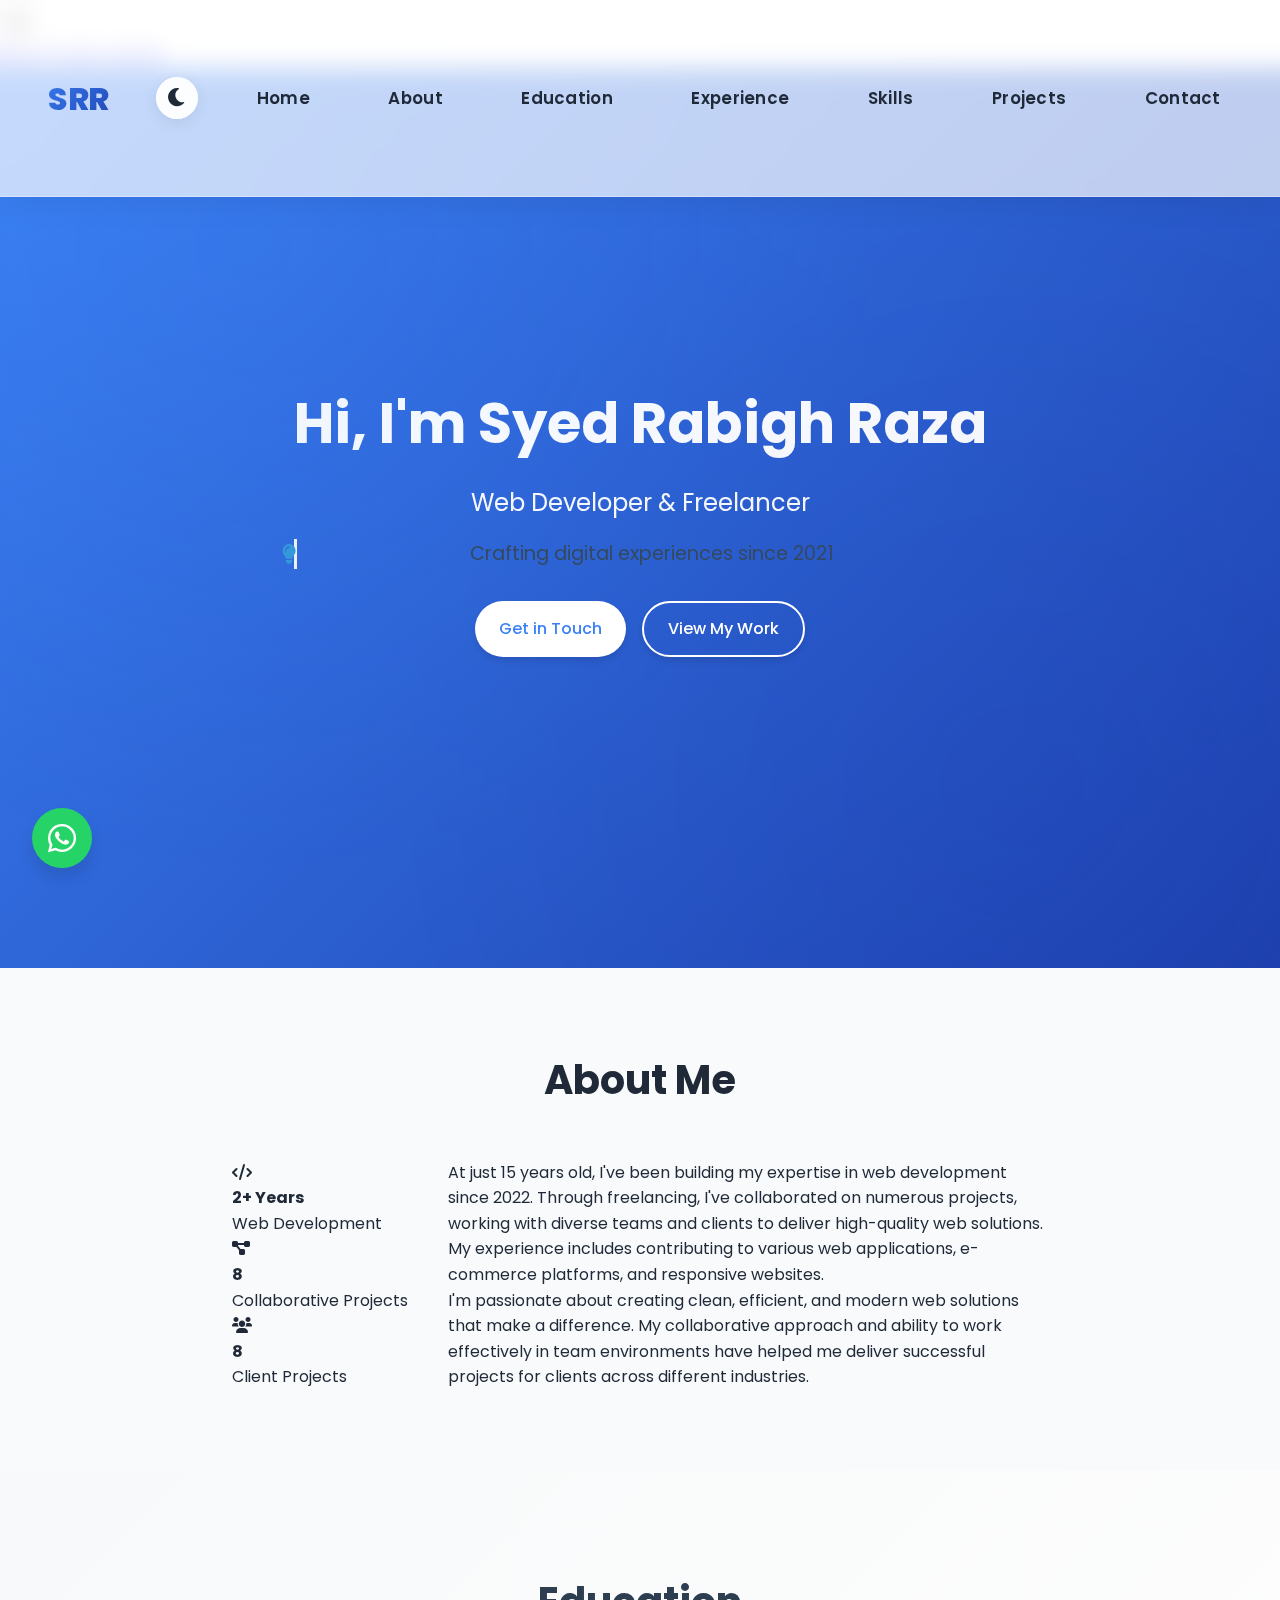
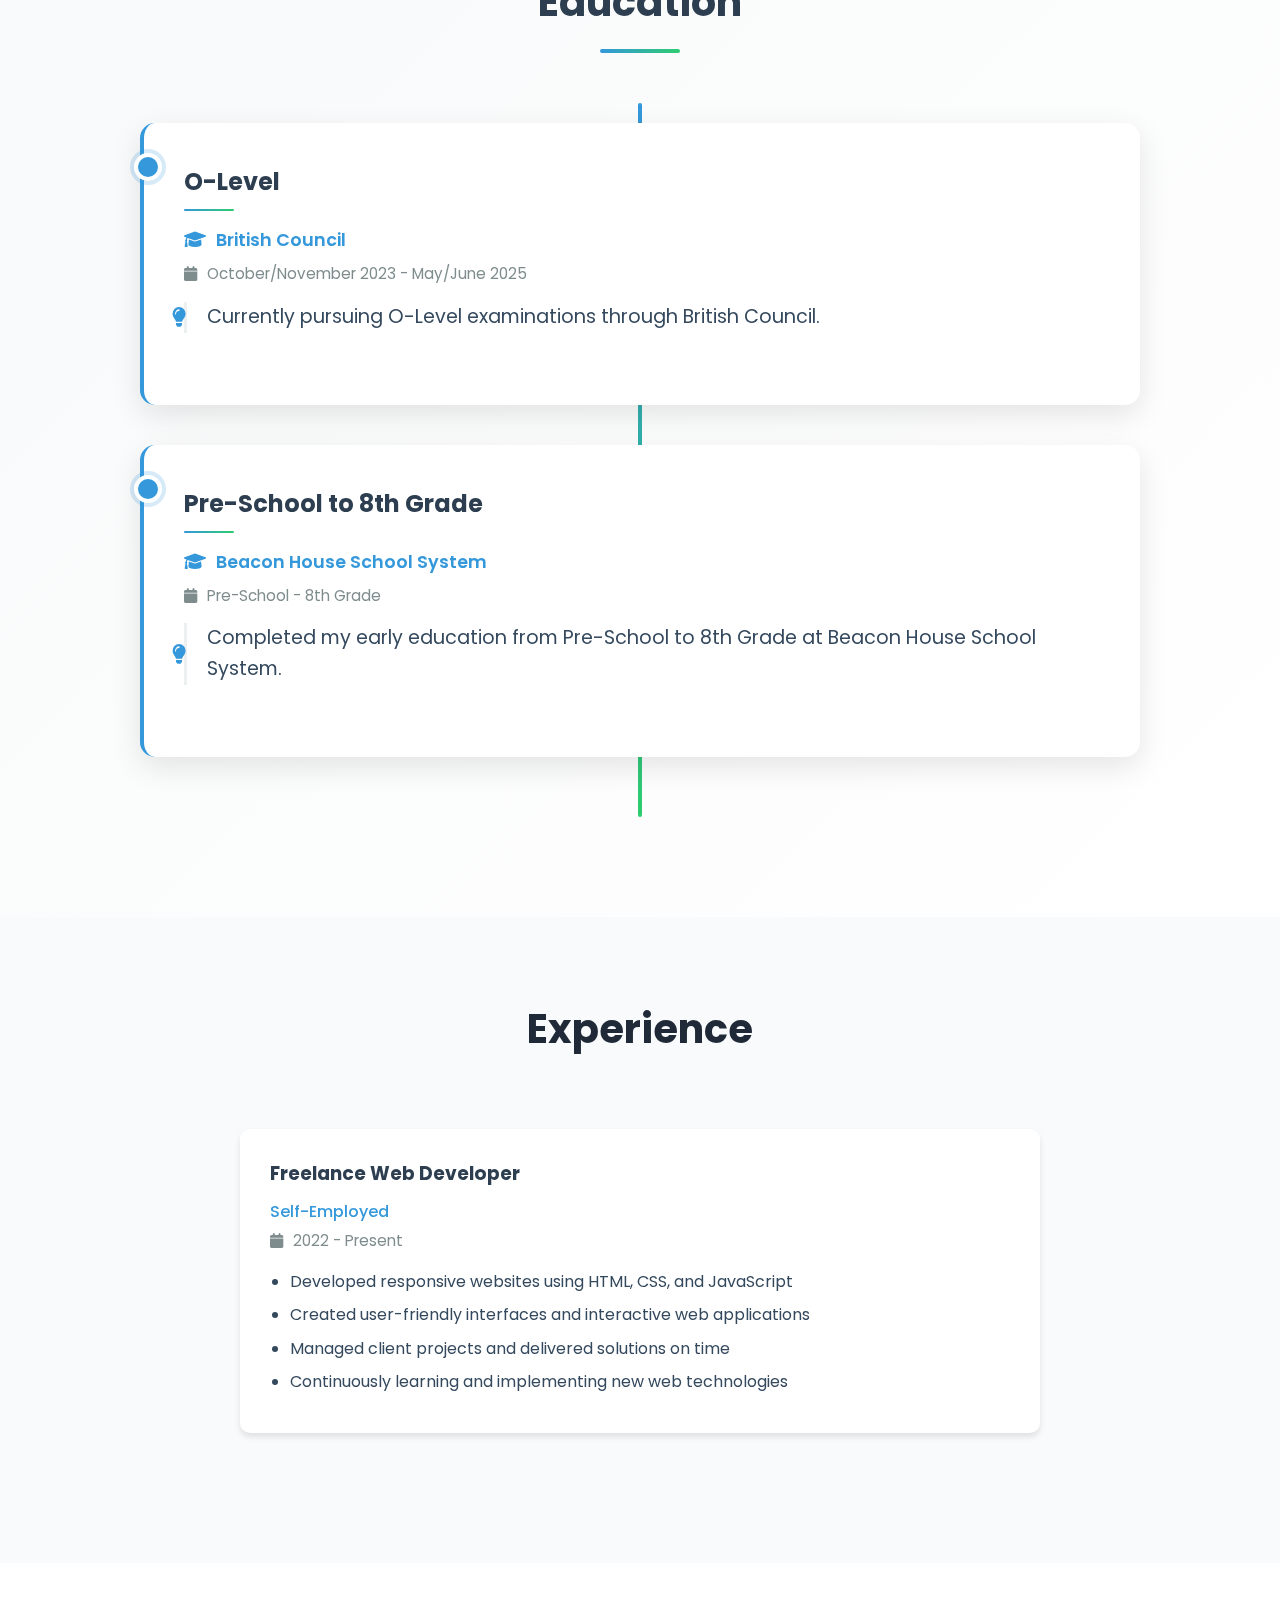
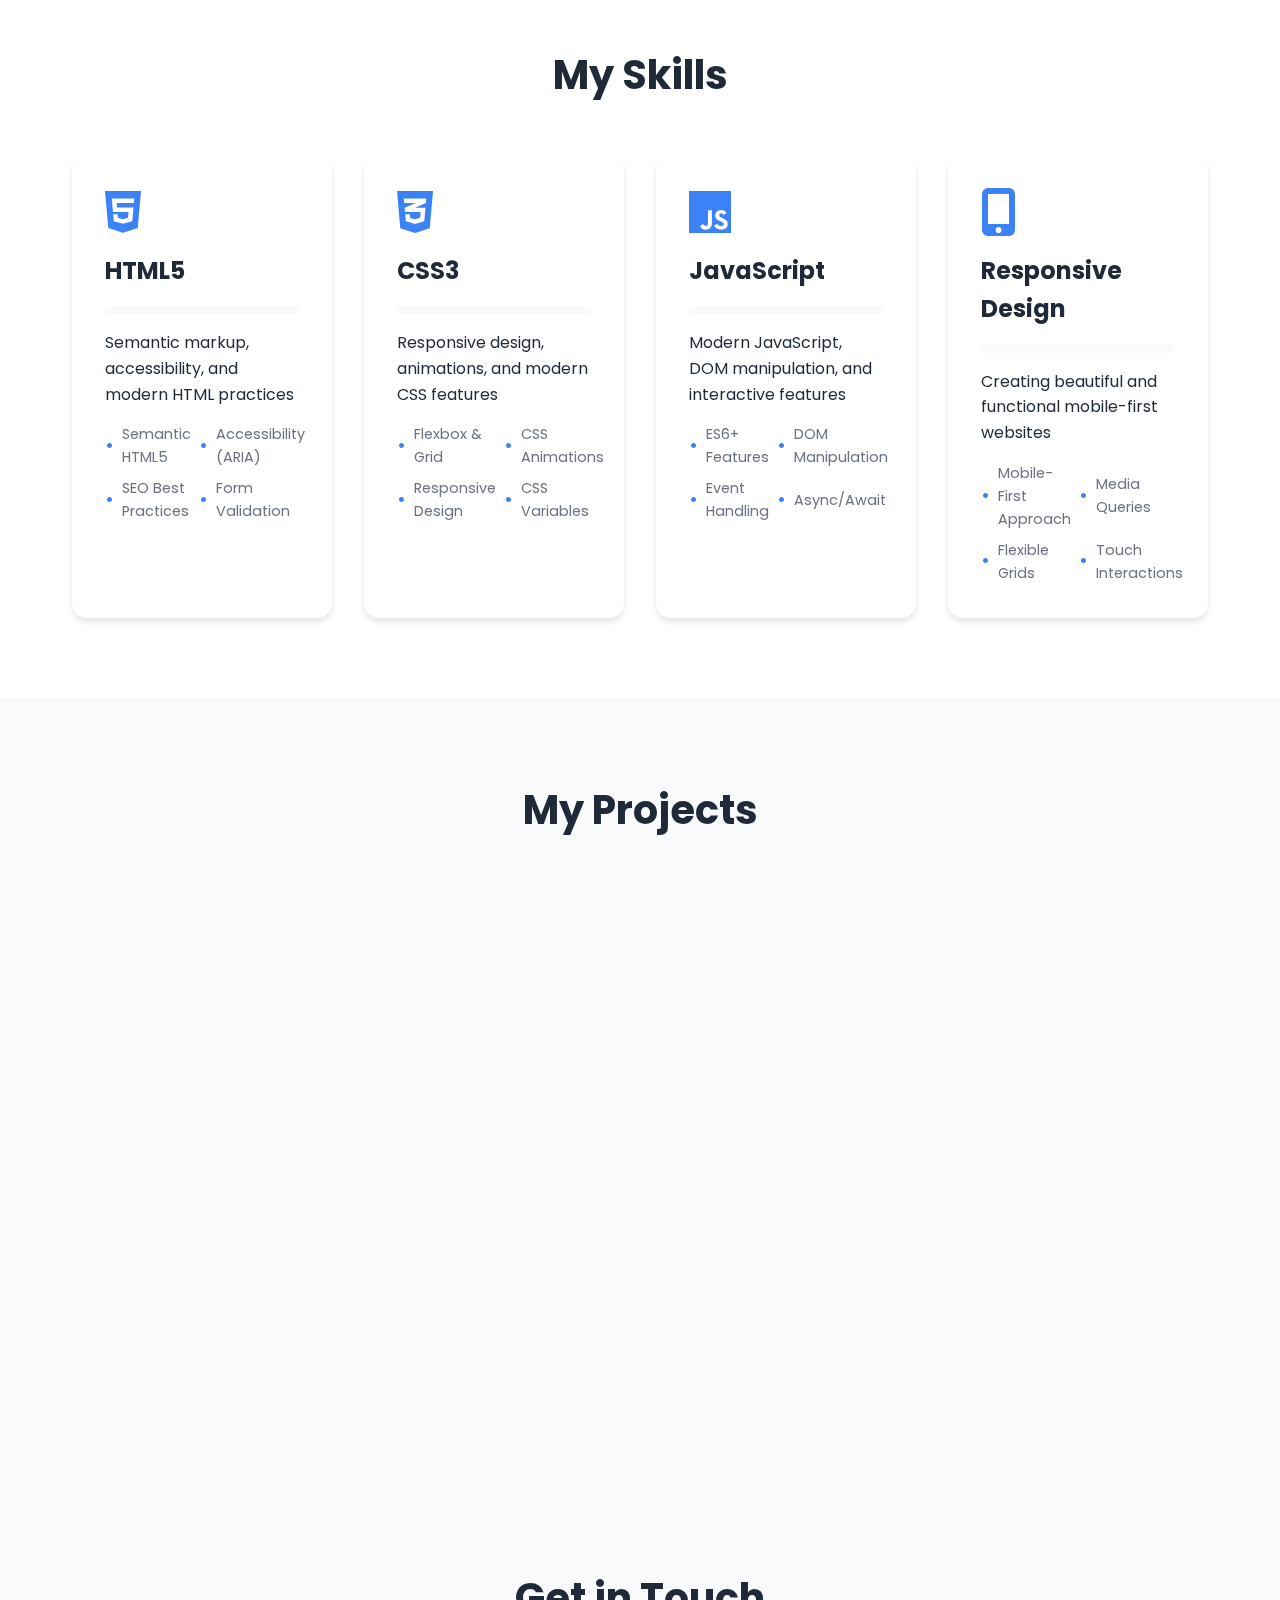
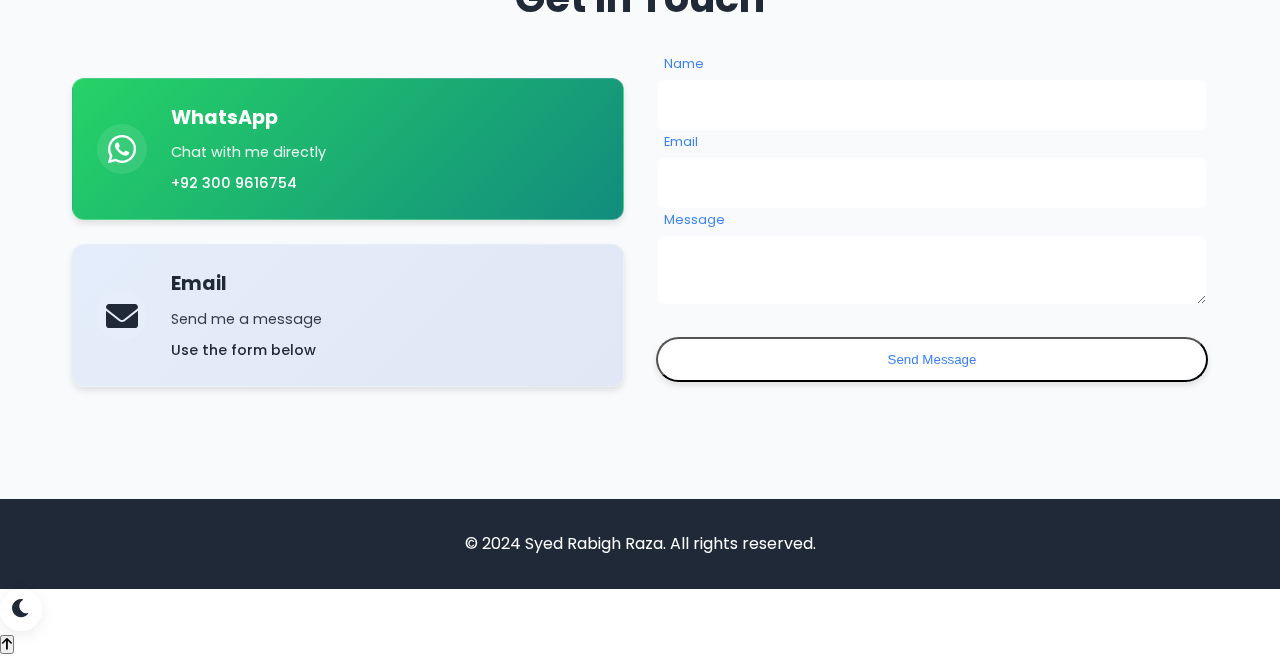
<file: index.html>
<!DOCTYPE html>
<html lang="en">
<head>
    <meta charset="UTF-8">
    <meta name="viewport" content="width=device-width, initial-scale=1.0">
    <meta name="description" content="Syed Rabigh Raza's Portfolio - Web Developer & Freelancer since 2021">
    <meta name="keywords" content="web developer, freelancer, portfolio, HTML, CSS, JavaScript">
    <meta name="author" content="Syed Rabigh Raza">
    <meta name="theme-color" content="#3b82f6">
    <meta property="og:title" content="Syed Rabigh Raza | Web Developer & Freelancer">
    <meta property="og:description" content="Portfolio website showcasing web development and freelancing work since 2021">
    <meta property="og:type" content="website">
    <meta property="og:url" content="https://syedrabighraza.com">
    <meta name="twitter:card" content="summary_large_image">
    <title>Syed Rabigh Raza | Web Developer & Freelancer</title>
    <link rel="stylesheet" href="style.css">
    <link rel="stylesheet" href="https://cdnjs.cloudflare.com/ajax/libs/font-awesome/6.0.0/css/all.min.css">
    <link href="https://fonts.googleapis.com/css2?family=Poppins:wght@300;400;500;600;700&display=swap" rel="stylesheet">
    <link rel="icon" type="image/png" href="favicon.png">
</head>
<body>
    <!-- Theme Toggle Button -->
    <button class="theme-toggle" aria-label="Toggle dark mode">
        <i class="fas fa-moon"></i>
    </button>

    <!-- Skip to Main Content Link -->
    <a href="#main-content" class="skip-link">Skip to main content</a>

    <!-- Navigation Bar -->
    <nav class="navbar" role="navigation" aria-label="Main navigation">
        <div class="nav-container">
            <a href="#home" class="logo" aria-label="Home">SRR</a>
            <div class="nav-controls">
                <button class="theme-toggle-mobile" aria-label="Toggle dark mode">
                    <i class="fas fa-moon"></i>
                </button>
                <button class="hamburger" aria-label="Toggle menu" aria-expanded="false">
                    <span></span>
                    <span></span>
                    <span></span>
                </button>
            </div>
            <ul class="nav-links" role="menubar">
                <li role="none"><a href="#home" role="menuitem">Home</a></li>
                <li role="none"><a href="#about" role="menuitem">About</a></li>
                <li role="none"><a href="#education" role="menuitem">Education</a></li>
                <li role="none"><a href="#experience" role="menuitem">Experience</a></li>
                <li role="none"><a href="#skills" role="menuitem">Skills</a></li>
                <li role="none"><a href="#projects" role="menuitem">Projects</a></li>
                <li role="none"><a href="#contact" role="menuitem">Contact</a></li>
            </ul>
        </div>
    </nav>

    <!-- Main Content -->
    <main id="main-content">
        <!-- Hero Section -->
        <section id="home" class="hero" aria-label="Introduction">
            <div class="hero-content">
                <h1>Hi, I'm <span class="highlight">Syed Rabigh Raza</span></h1>
                <p class="subtitle">Web Developer & Freelancer</p>
                <p class="description">Crafting digital experiences since 2021</p>
                <div class="cta-buttons">
                    <a href="#contact" class="btn primary" aria-label="Get in touch">Get in Touch</a>
                    <a href="#projects" class="btn secondary" aria-label="View my work">View My Work</a>
                </div>
            </div>
        </section>

        <!-- About Section -->
        <section id="about" class="about" aria-label="About me">
            <div class="container">
                <h2>About Me</h2>
                <div class="about-content">
                    <div class="about-images">
                        <div class="skills-summary-card">
                            <div class="summary-item">
                                <i class="fas fa-code"></i>
                                <h4>2+ Years</h4>
                                <p>Web Development</p>
                            </div>
                            <div class="summary-item">
                                <i class="fas fa-project-diagram"></i>
                                <h4>8</h4>
                                <p>Collaborative Projects</p>
                            </div>
                            <div class="summary-item">
                                <i class="fas fa-users"></i>
                                <h4>8</h4>
                                <p>Client Projects</p>
                            </div>
                        </div>
                    </div>
                    <div class="about-text">
                        <p>At just 15 years old, I've been building my expertise in web development since 2022. Through freelancing, I've collaborated on numerous projects, working with diverse teams and clients to deliver high-quality web solutions. My experience includes contributing to various web applications, e-commerce platforms, and responsive websites.</p>
                        <p>I'm passionate about creating clean, efficient, and modern web solutions that make a difference. My collaborative approach and ability to work effectively in team environments have helped me deliver successful projects for clients across different industries.</p>
                    </div>
                </div>
            </div>
        </section>

        <!-- Education Section -->
        <section id="education" class="education" aria-label="My education">
            <div class="container">
                <h2>Education</h2>
                <div class="education-timeline">
                    <div class="education-item">
                        <h3>O-Level</h3>
                        <p class="institution">British Council</p>
                        <p class="duration">October/November 2023 - May/June 2025</p>
                        <p class="description">Currently pursuing O-Level examinations through British Council.</p>
                    </div>
                    <div class="education-item">
                        <h3>Pre-School to 8th Grade</h3>
                        <p class="institution">Beacon House School System</p>
                        <p class="duration">Pre-School - 8th Grade</p>
                        <p class="description">Completed my early education from Pre-School to 8th Grade at Beacon House School System.</p>
                    </div>
                </div>
            </div>
        </section>

        <!-- Experience Section -->
        <section id="experience" class="experience" aria-label="My experience">
            <div class="container">
                <h2>Experience</h2>
                <div class="experience-timeline">
                    <div class="experience-item">
                        <h3>Freelance Web Developer</h3>
                        <p class="company">Self-Employed</p>
                        <p class="duration">2022 - Present</p>
                        <ul class="responsibilities">
                            <li>Developed responsive websites using HTML, CSS, and JavaScript</li>
                            <li>Created user-friendly interfaces and interactive web applications</li>
                            <li>Managed client projects and delivered solutions on time</li>
                            <li>Continuously learning and implementing new web technologies</li>
                        </ul>
                    </div>
                </div>
            </div>
        </section>

        <!-- Skills Section -->
        <section id="skills" class="skills" aria-label="My skills">
            <div class="container">
                <h2>My Skills</h2>
                <div class="skills-grid">
                    <div class="skill-card" data-delay="0">
                        <i class="fab fa-html5" aria-hidden="true"></i>
                        <h3>HTML5</h3>
                        <div class="skill-bar-container">
                            <div class="skill-bar" data-level="90"></div>
                        </div>
                        <p>Semantic markup, accessibility, and modern HTML practices</p>
                        <ul class="skill-details">
                            <li>Semantic HTML5</li>
                            <li>Accessibility (ARIA)</li>
                            <li>SEO Best Practices</li>
                            <li>Form Validation</li>
                        </ul>
                    </div>
                    <div class="skill-card" data-delay="100">
                        <i class="fab fa-css3-alt" aria-hidden="true"></i>
                        <h3>CSS3</h3>
                        <div class="skill-bar-container">
                            <div class="skill-bar" data-level="85"></div>
                        </div>
                        <p>Responsive design, animations, and modern CSS features</p>
                        <ul class="skill-details">
                            <li>Flexbox & Grid</li>
                            <li>CSS Animations</li>
                            <li>Responsive Design</li>
                            <li>CSS Variables</li>
                        </ul>
                    </div>
                    <div class="skill-card" data-delay="200">
                        <i class="fab fa-js" aria-hidden="true"></i>
                        <h3>JavaScript</h3>
                        <div class="skill-bar-container">
                            <div class="skill-bar" data-level="80"></div>
                        </div>
                        <p>Modern JavaScript, DOM manipulation, and interactive features</p>
                        <ul class="skill-details">
                            <li>ES6+ Features</li>
                            <li>DOM Manipulation</li>
                            <li>Event Handling</li>
                            <li>Async/Await</li>
                        </ul>
                    </div>
                    <div class="skill-card" data-delay="300">
                        <i class="fas fa-mobile-alt" aria-hidden="true"></i>
                        <h3>Responsive Design</h3>
                        <div class="skill-bar-container">
                            <div class="skill-bar" data-level="85"></div>
                        </div>
                        <p>Creating beautiful and functional mobile-first websites</p>
                        <ul class="skill-details">
                            <li>Mobile-First Approach</li>
                            <li>Media Queries</li>
                            <li>Flexible Grids</li>
                            <li>Touch Interactions</li>
                        </ul>
                    </div>
                </div>
            </div>
        </section>

        <!-- Projects Section -->
        <section id="projects" class="projects" aria-label="My projects">
            <div class="container">
                <h2>My Projects</h2>
                <div class="projects-grid">
                    <!-- Portfolio Website Project -->
                    <article class="project-card" tabindex="0">
                        <div class="project-image">
                            <img src="portfolio-preview.jpg" alt="Portfolio Website Preview" loading="lazy">
                            <div class="project-overlay">
                                <div class="project-links">
                                    <a href="https://syedrabighraza.com" target="_blank" rel="noopener noreferrer" class="project-link" aria-label="View live demo">
                                        <i class="fas fa-external-link-alt"></i>
                                    </a>
                                    <a href="https://github.com/yourusername/portfolio" target="_blank" rel="noopener noreferrer" class="project-link" aria-label="View source code">
                                        <i class="fab fa-github"></i>
                                    </a>
                                </div>
                            </div>
                        </div>
                        <div class="project-content">
                            <h3>Personal Portfolio Website</h3>
                            <p class="project-description">A modern, responsive portfolio website showcasing my skills and projects. Features dark mode, smooth animations, and a clean design.</p>
                            <div class="project-tech">
                                <span class="tech-tag">HTML5</span>
                                <span class="tech-tag">CSS3</span>
                                <span class="tech-tag">JavaScript</span>
                                <span class="tech-tag">Responsive Design</span>
                            </div>
                        </div>
                    </article>

                    <!-- E-commerce Project -->
                    <article class="project-card" tabindex="0">
                        <div class="project-image">
                            <img src="ecommerce-preview.jpg" alt="E-commerce Website Preview" loading="lazy">
                            <div class="project-overlay">
                                <div class="project-links">
                                    <a href="#" class="project-link" aria-label="View live demo">
                                        <i class="fas fa-external-link-alt"></i>
                                    </a>
                                    <a href="#" class="project-link" aria-label="View source code">
                                        <i class="fab fa-github"></i>
                                    </a>
                                </div>
                            </div>
                        </div>
                        <div class="project-content">
                            <h3>E-commerce Website</h3>
                            <p class="project-description">A responsive e-commerce platform with product catalog, shopping cart, and user authentication. Built with modern web technologies.</p>
                            <div class="project-tech">
                                <span class="tech-tag">HTML5</span>
                                <span class="tech-tag">CSS3</span>
                                <span class="tech-tag">JavaScript</span>
                                <span class="tech-tag">API Integration</span>
                            </div>
                        </div>
                    </article>

                    <!-- Task Manager Project -->
                    <article class="project-card" tabindex="0">
                        <div class="project-image">
                            <img src="taskmanager-preview.jpg" alt="Task Manager App Preview" loading="lazy">
                            <div class="project-overlay">
                                <div class="project-links">
                                    <a href="#" class="project-link" aria-label="View live demo">
                                        <i class="fas fa-external-link-alt"></i>
                                    </a>
                                    <a href="#" class="project-link" aria-label="View source code">
                                        <i class="fab fa-github"></i>
                                    </a>
                                </div>
                            </div>
                        </div>
                        <div class="project-content">
                            <h3>Task Manager App</h3>
                            <p class="project-description">A dynamic task management application with drag-and-drop functionality, task categories, and local storage integration.</p>
                            <div class="project-tech">
                                <span class="tech-tag">HTML5</span>
                                <span class="tech-tag">CSS3</span>
                                <span class="tech-tag">JavaScript</span>
                                <span class="tech-tag">Local Storage</span>
                            </div>
                        </div>
                    </article>
                </div>
            </div>
        </section>

        <!-- Floating WhatsApp Button -->
        <a href="https://wa.me/923009616754" 
           class="floating-whatsapp" 
           target="_blank" 
           rel="noopener noreferrer" 
           aria-label="Contact on WhatsApp">
            <i class="fab fa-whatsapp"></i>
            <span class="whatsapp-tooltip">Chat with me on WhatsApp</span>
        </a>

        <!-- Contact Section -->
        <section id="contact" class="contact" aria-label="Contact me">
            <div class="container">
                <h2>Get in Touch</h2>
                <div class="contact-content">
                    <div class="contact-info">
                        <div class="contact-methods">
                            <a href="https://wa.me/923009616754" 
                               class="contact-method whatsapp" 
                               target="_blank" 
                               rel="noopener noreferrer" 
                               aria-label="Contact on WhatsApp">
                                <i class="fab fa-whatsapp"></i>
                                <div class="method-details">
                                    <h3>WhatsApp</h3>
                                    <p>Chat with me directly</p>
                                    <span class="phone-number">+92 300 9616754</span>
                                </div>
                            </a>
                            <div class="contact-method email">
                                <i class="fas fa-envelope"></i>
                                <div class="method-details">
                                    <h3>Email</h3>
                                    <p>Send me a message</p>
                                    <span class="email-text">Use the form below</span>
                                </div>
                            </div>
                        </div>
                    </div>
                    <form id="contact-form" class="contact-form" aria-label="Contact form">
                        <div class="form-group">
                            <input type="text" id="name" name="name" required aria-required="true">
                            <label for="name">Name</label>
                        </div>
                        <div class="form-group">
                            <input type="email" id="email" name="email" required aria-required="true">
                            <label for="email">Email</label>
                        </div>
                        <div class="form-group">
                            <textarea id="message" name="message" required aria-required="true"></textarea>
                            <label for="message">Message</label>
                        </div>
                        <button type="submit" class="btn primary">Send Message</button>
                    </form>
                </div>
            </div>
        </section>
    </main>

    <!-- Footer -->
    <footer role="contentinfo">
        <div class="container">
            <p>&copy; 2024 Syed Rabigh Raza. All rights reserved.</p>
        </div>
    </footer>

    <script src="script.js"></script>
</body>
</html>
</file>
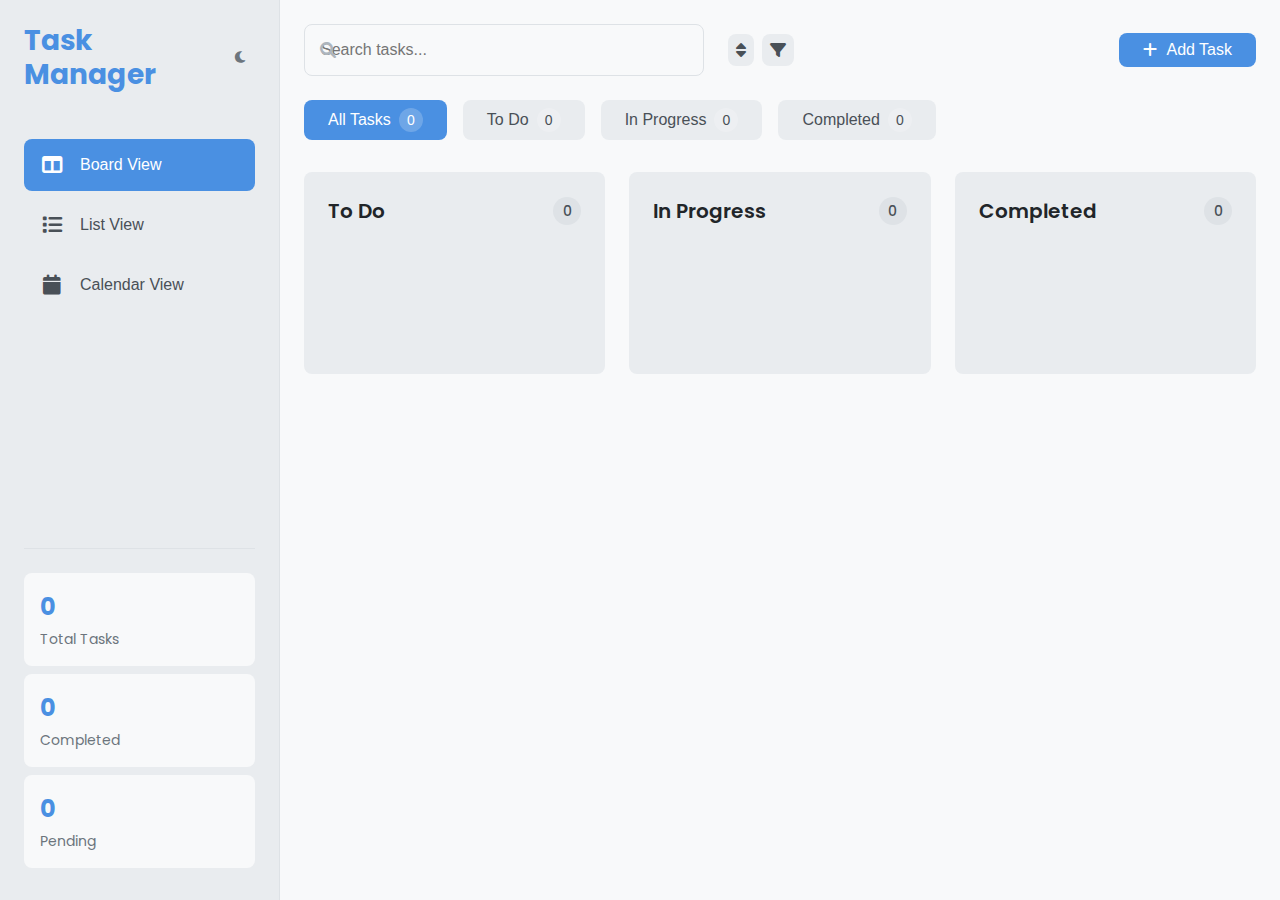
<file: task-manager/index.html>
<!DOCTYPE html>
<html lang="en">
<head>
    <meta charset="UTF-8">
    <meta name="viewport" content="width=device-width, initial-scale=1.0">
    <meta name="description" content="Task Manager App - A modern task management application with drag-and-drop functionality">
    <title>Task Manager App</title>
    <link rel="stylesheet" href="style.css">
    <link rel="stylesheet" href="https://cdnjs.cloudflare.com/ajax/libs/font-awesome/6.0.0/css/all.min.css">
    <link href="https://fonts.googleapis.com/css2?family=Poppins:wght@300;400;500;600;700&display=swap" rel="stylesheet">
</head>
<body>
    <div class="app-container">
        <!-- Sidebar -->
        <aside class="sidebar">
            <div class="sidebar-header">
                <h1>Task Manager</h1>
                <button id="themeToggle" class="theme-toggle" aria-label="Toggle theme">
                    <i class="fas fa-moon"></i>
                </button>
            </div>
            <nav class="sidebar-nav">
                <button class="nav-item active" data-view="board">
                    <i class="fas fa-columns"></i>
                    <span>Board View</span>
                </button>
                <button class="nav-item" data-view="list">
                    <i class="fas fa-list"></i>
                    <span>List View</span>
                </button>
                <button class="nav-item" data-view="calendar">
                    <i class="fas fa-calendar"></i>
                    <span>Calendar View</span>
                </button>
            </nav>
            <div class="sidebar-stats">
                <div class="stat-item">
                    <span class="stat-value" id="totalTasks">0</span>
                    <span class="stat-label">Total Tasks</span>
                </div>
                <div class="stat-item">
                    <span class="stat-value" id="completedTasks">0</span>
                    <span class="stat-label">Completed</span>
                </div>
                <div class="stat-item">
                    <span class="stat-value" id="pendingTasks">0</span>
                    <span class="stat-label">Pending</span>
                </div>
            </div>
        </aside>

        <!-- Main Content -->
        <main class="main-content">
            <header class="app-header">
                <div class="header-left">
                    <div class="search-box">
                        <input type="text" id="searchTasks" placeholder="Search tasks...">
                        <i class="fas fa-search"></i>
                    </div>
                    <div class="view-options">
                        <button id="sortBtn" class="btn icon-btn" title="Sort tasks">
                            <i class="fas fa-sort"></i>
                        </button>
                        <button id="filterBtn" class="btn icon-btn" title="Filter tasks">
                            <i class="fas fa-filter"></i>
                        </button>
                    </div>
                </div>
                <button id="addTaskBtn" class="btn primary">
                    <i class="fas fa-plus"></i>
                    Add Task
                </button>
            </header>

            <div class="categories">
                <button class="category active" data-filter="all">
                    All Tasks
                    <span class="task-count" id="allTasksCount">0</span>
                </button>
                <button class="category" data-filter="todo">
                    To Do
                    <span class="task-count" id="todoTasksCount">0</span>
                </button>
                <button class="category" data-filter="in-progress">
                    In Progress
                    <span class="task-count" id="in-progressTasksCount">0</span>
                </button>
                <button class="category" data-filter="completed">
                    Completed
                    <span class="task-count" id="completedTasksCount">0</span>
                </button>
            </div>

            <!-- Board View -->
            <div id="boardView" class="task-board">
                <div class="task-column">
                    <div class="column-header">
                        <h3>To Do</h3>
                        <span class="column-count" id="todoColumnCount">0</span>
                    </div>
                    <div class="task-list" data-status="todo"></div>
                </div>
                <div class="task-column">
                    <div class="column-header">
                        <h3>In Progress</h3>
                        <span class="column-count" id="in-progressColumnCount">0</span>
                    </div>
                    <div class="task-list" data-status="in-progress"></div>
                </div>
                <div class="task-column">
                    <div class="column-header">
                        <h3>Completed</h3>
                        <span class="column-count" id="completedColumnCount">0</span>
                    </div>
                    <div class="task-list" data-status="completed"></div>
                </div>
            </div>

            <!-- List View -->
            <div id="listView" class="task-list-view hidden">
                <div class="list-header">
                    <div>Task</div>
                    <div>Priority</div>
                    <div>Status</div>
                    <div>Due Date</div>
                    <div>Actions</div>
                </div>
                <div id="listViewBody" class="list-body"></div>
            </div>

            <!-- Calendar View -->
            <div id="calendarView" class="calendar-view hidden">
                <div class="calendar-header">
                    <button id="prevMonth" class="btn icon-btn">
                        <i class="fas fa-chevron-left"></i>
                    </button>
                    <h2 id="currentMonth">January 2024</h2>
                    <button id="nextMonth" class="btn icon-btn">
                        <i class="fas fa-chevron-right"></i>
                    </button>
                </div>
                <div id="calendarGrid" class="calendar-grid"></div>
            </div>
        </main>
    </div>

    <!-- Modals -->
    <div id="addTaskModal" class="modal">
        <div class="modal-content">
            <div class="modal-header">
                <h2>Add New Task</h2>
                <button class="close-btn">&times;</button>
            </div>
            <form id="addTaskForm">
                <div class="form-group">
                    <label for="title">Task Title</label>
                    <input type="text" id="title" name="title" required>
                </div>
                <div class="form-group">
                    <label for="description">Description</label>
                    <textarea id="description" name="description" rows="3"></textarea>
                </div>
                <div class="form-row">
                    <div class="form-group">
                        <label for="priority">Priority</label>
                        <select id="priority" name="priority">
                            <option value="low">Low</option>
                            <option value="medium" selected>Medium</option>
                            <option value="high">High</option>
                        </select>
                    </div>
                    <div class="form-group">
                        <label for="dueDate">Due Date</label>
                        <input type="datetime-local" id="dueDate" name="dueDate">
                    </div>
                </div>
                <div class="form-group">
                    <label for="tags">Tags</label>
                    <div class="tags-input">
                        <input type="text" id="tags" placeholder="Add tags (press Enter)">
                        <div class="tags-container"></div>
                    </div>
                </div>
                <div class="form-actions">
                    <button type="submit" class="btn primary">Add Task</button>
                </div>
            </form>
        </div>
    </div>

    <div id="taskDetailsModal" class="modal">
        <div class="modal-content">
            <!-- Content will be dynamically inserted -->
        </div>
    </div>

    <div id="sortModal" class="modal">
        <div class="modal-content">
            <div class="modal-header">
                <h2>Sort Tasks</h2>
                <button class="close-btn">&times;</button>
            </div>
            <div class="sort-options">
                <button class="sort-option" data-sort="dueDate">Due Date</button>
                <button class="sort-option" data-sort="priority">Priority</button>
                <button class="sort-option" data-sort="title">Title</button>
                <button class="sort-option" data-sort="createdAt">Created Date</button>
            </div>
        </div>
    </div>

    <div id="filterModal" class="modal">
        <div class="modal-content">
            <div class="modal-header">
                <h2>Filter Tasks</h2>
                <button class="close-btn">&times;</button>
            </div>
            <div class="filter-options">
                <div class="form-group">
                    <label>Priority</label>
                    <div class="checkbox-group">
                        <label class="checkbox">
                            <input type="checkbox" value="high" checked> High
                        </label>
                        <label class="checkbox">
                            <input type="checkbox" value="medium" checked> Medium
                        </label>
                        <label class="checkbox">
                            <input type="checkbox" value="low" checked> Low
                        </label>
                    </div>
                </div>
                <div class="form-group">
                    <label>Date Range</label>
                    <div class="form-row">
                        <input type="date" id="filterStartDate">
                        <input type="date" id="filterEndDate">
                    </div>
                </div>
                <div class="form-actions">
                    <button id="applyFilters" class="btn primary">Apply Filters</button>
                    <button id="resetFilters" class="btn secondary">Reset</button>
                </div>
            </div>
        </div>
    </div>

    <!-- Toast Container -->
    <div id="toastContainer" class="toast-container"></div>

    <script src="script.js"></script>
</body>
</html>
</file>
<file: task-manager/style.css>
/* Variables */
:root {
    /* Colors */
    --primary-color: #4a90e2;
    --primary-hover: #357abd;
    --secondary-color: #6c757d;
    --success-color: #28a745;
    --danger-color: #dc3545;
    --warning-color: #ffc107;
    --info-color: #17a2b8;
    --light-color: #f8f9fa;
    --dark-color: #343a40;
    --gray-100: #f8f9fa;
    --gray-200: #e9ecef;
    --gray-300: #dee2e6;
    --gray-400: #ced4da;
    --gray-500: #adb5bd;
    --gray-600: #6c757d;
    --gray-700: #495057;
    --gray-800: #343a40;
    --gray-900: #212529;

    /* Typography */
    --font-family: 'Poppins', -apple-system, BlinkMacSystemFont, 'Segoe UI', Roboto, Oxygen, Ubuntu, Cantarell, sans-serif;
    --font-size-base: 1rem;
    --font-size-sm: 0.875rem;
    --font-size-lg: 1.25rem;
    --font-size-xl: 1.5rem;
    --font-size-2xl: 1.75rem;
    --font-weight-light: 300;
    --font-weight-normal: 400;
    --font-weight-medium: 500;
    --font-weight-semibold: 600;
    --font-weight-bold: 700;

    /* Spacing */
    --spacing-1: 0.25rem;
    --spacing-2: 0.5rem;
    --spacing-3: 1rem;
    --spacing-4: 1.5rem;
    --spacing-5: 2rem;
    --spacing-6: 3rem;

    /* Border Radius */
    --border-radius-sm: 0.25rem;
    --border-radius: 0.5rem;
    --border-radius-lg: 1rem;
    --border-radius-xl: 2rem;

    /* Shadows */
    --shadow-sm: 0 1px 2px rgba(0, 0, 0, 0.05);
    --shadow: 0 1px 3px rgba(0, 0, 0, 0.1), 0 1px 2px rgba(0, 0, 0, 0.06);
    --shadow-md: 0 4px 6px -1px rgba(0, 0, 0, 0.1), 0 2px 4px -1px rgba(0, 0, 0, 0.06);
    --shadow-lg: 0 10px 15px -3px rgba(0, 0, 0, 0.1), 0 4px 6px -2px rgba(0, 0, 0, 0.05);
    --shadow-xl: 0 20px 25px -5px rgba(0, 0, 0, 0.1), 0 10px 10px -5px rgba(0, 0, 0, 0.04);

    /* Transitions */
    --transition-base: all 0.2s ease-in-out;
    --transition-fast: all 0.1s ease-in-out;
    --transition-slow: all 0.3s ease-in-out;

    /* Z-index */
    --z-index-dropdown: 1000;
    --z-index-sticky: 1020;
    --z-index-fixed: 1030;
    --z-index-modal-backdrop: 1040;
    --z-index-modal: 1050;
    --z-index-popover: 1060;
    --z-index-tooltip: 1070;
}

/* Dark Theme Variables */
[data-theme="dark"] {
    --primary-color: #60a5fa;
    --primary-hover: #3b82f6;
    --secondary-color: #94a3b8;
    --success-color: #34d399;
    --danger-color: #f87171;
    --warning-color: #fbbf24;
    --info-color: #60a5fa;
    --light-color: #1e293b;
    --dark-color: #f8fafc;
    --gray-100: #1e293b;
    --gray-200: #334155;
    --gray-300: #475569;
    --gray-400: #64748b;
    --gray-500: #94a3b8;
    --gray-600: #cbd5e1;
    --gray-700: #e2e8f0;
    --gray-800: #f1f5f9;
    --gray-900: #f8fafc;
}

/* Reset & Base Styles */
*, *::before, *::after {
    box-sizing: border-box;
    margin: 0;
    padding: 0;
}

html {
    font-size: 16px;
    height: 100%;
}

body {
    font-family: var(--font-family);
    font-size: var(--font-size-base);
    line-height: 1.5;
    color: var(--gray-900);
    background-color: var(--gray-100);
    min-height: 100vh;
    transition: var(--transition-base);
}

/* Layout */
.app-container {
    display: grid;
    grid-template-columns: 280px 1fr;
    min-height: 100vh;
    background-color: var(--gray-100);
}

/* Sidebar */
.sidebar {
    background-color: var(--gray-200);
    padding: var(--spacing-4);
    border-right: 1px solid var(--gray-300);
    display: flex;
    flex-direction: column;
    gap: var(--spacing-4);
}

.sidebar-header {
    display: flex;
    align-items: center;
    justify-content: space-between;
    margin-bottom: var(--spacing-4);
}

.sidebar-header h1 {
    font-size: var(--font-size-2xl);
    font-weight: var(--font-weight-bold);
    color: var(--primary-color);
    margin: 0;
    padding: 0;
    letter-spacing: -0.5px;
    line-height: 1.2;
}

.theme-toggle {
    background: none;
    border: none;
    color: var(--gray-600);
    cursor: pointer;
    padding: var(--spacing-2);
    border-radius: var(--border-radius);
    transition: var(--transition-base);
}

.theme-toggle:hover {
    background-color: var(--gray-300);
    color: var(--gray-900);
}

.sidebar-nav {
    display: flex;
    flex-direction: column;
    gap: var(--spacing-2);
}

.nav-item {
    display: flex;
    align-items: center;
    gap: var(--spacing-3);
    padding: var(--spacing-3);
    border: none;
    background: none;
    color: var(--gray-700);
    font-size: var(--font-size-base);
    font-weight: var(--font-weight-medium);
    text-align: left;
    border-radius: var(--border-radius);
    cursor: pointer;
    transition: var(--transition-base);
}

.nav-item:hover {
    background-color: var(--gray-300);
    color: var(--gray-900);
}

.nav-item.active {
    background-color: var(--primary-color);
    color: white;
}

.nav-item i {
    font-size: var(--font-size-lg);
    width: 24px;
    text-align: center;
}

.sidebar-stats {
    margin-top: auto;
    padding-top: var(--spacing-4);
    border-top: 1px solid var(--gray-300);
}

.stat-item {
    display: flex;
    flex-direction: column;
    gap: var(--spacing-1);
    padding: var(--spacing-3);
    background-color: var(--gray-100);
    border-radius: var(--border-radius);
    margin-bottom: var(--spacing-2);
}

.stat-value {
    font-size: var(--font-size-xl);
    font-weight: var(--font-weight-bold);
    color: var(--primary-color);
}

.stat-label {
    font-size: var(--font-size-sm);
    color: var(--gray-600);
}

/* Main Content */
.main-content {
    padding: var(--spacing-4);
    overflow-y: auto;
}

/* Header */
.app-header {
    display: flex;
    justify-content: space-between;
    align-items: center;
    margin-bottom: var(--spacing-4);
    gap: var(--spacing-4);
}

.header-left {
    display: flex;
    align-items: center;
    gap: var(--spacing-4);
    flex: 1;
}

.search-box {
    position: relative;
    flex: 1;
    max-width: 400px;
}

.search-box input {
    width: 100%;
    padding: var(--spacing-3) var(--spacing-4) var(--spacing-3) var(--spacing-5);
    border: 1px solid var(--gray-300);
    border-radius: var(--border-radius);
    font-size: var(--font-size-base);
    transition: var(--transition-base);
}

.search-box input:focus {
    outline: none;
    border-color: var(--primary-color);
    box-shadow: 0 0 0 3px rgba(74, 144, 226, 0.1);
}

.search-box i {
    position: absolute;
    left: var(--spacing-3);
    top: 50%;
    transform: translateY(-50%);
    color: var(--gray-500);
}

.view-options {
    display: flex;
    gap: var(--spacing-2);
}

/* Buttons */
.btn {
    display: inline-flex;
    align-items: center;
    gap: var(--spacing-2);
    padding: var(--spacing-2) var(--spacing-4);
    border: none;
    border-radius: var(--border-radius);
    font-size: var(--font-size-base);
    font-weight: var(--font-weight-medium);
    cursor: pointer;
    transition: var(--transition-base);
}

.btn.primary {
    background-color: var(--primary-color);
    color: white;
}

.btn.primary:hover {
    background-color: var(--primary-hover);
}

.btn.secondary {
    background-color: var(--gray-200);
    color: var(--gray-700);
}

.btn.secondary:hover {
    background-color: var(--gray-300);
}

.btn.icon-btn {
    padding: var(--spacing-2);
    border-radius: var(--border-radius);
    background-color: var(--gray-200);
    color: var(--gray-700);
}

.btn.icon-btn:hover {
    background-color: var(--gray-300);
    color: var(--gray-900);
}

/* Categories */
.categories {
    display: flex;
    gap: var(--spacing-3);
    margin-bottom: var(--spacing-4);
    overflow-x: auto;
    padding-bottom: var(--spacing-2);
}

.category {
    display: flex;
    align-items: center;
    gap: var(--spacing-2);
    padding: var(--spacing-2) var(--spacing-4);
    border: none;
    background-color: var(--gray-200);
    color: var(--gray-700);
    font-size: var(--font-size-base);
    font-weight: var(--font-weight-medium);
    border-radius: var(--border-radius);
    cursor: pointer;
    transition: var(--transition-base);
    white-space: nowrap;
}

.category:hover {
    background-color: var(--gray-300);
    color: var(--gray-900);
}

.category.active {
    background-color: var(--primary-color);
    color: white;
}

.task-count {
    display: inline-flex;
    align-items: center;
    justify-content: center;
    min-width: 24px;
    height: 24px;
    padding: 0 var(--spacing-2);
    background-color: rgba(255, 255, 255, 0.2);
    border-radius: var(--border-radius-xl);
    font-size: var(--font-size-sm);
    font-weight: var(--font-weight-medium);
}

/* Task Board */
.task-board {
    display: grid;
    grid-template-columns: repeat(auto-fit, minmax(300px, 1fr));
    gap: var(--spacing-4);
    margin-top: var(--spacing-4);
}

.task-column {
    background-color: var(--gray-200);
    border-radius: var(--border-radius);
    padding: var(--spacing-4);
}

.column-header {
    display: flex;
    justify-content: space-between;
    align-items: center;
    margin-bottom: var(--spacing-4);
}

.column-header h3 {
    font-size: var(--font-size-lg);
    font-weight: var(--font-weight-semibold);
    color: var(--gray-900);
    margin: 0;
}

.column-count {
    display: inline-flex;
    align-items: center;
    justify-content: center;
    min-width: 28px;
    height: 28px;
    padding: 0 var(--spacing-2);
    background-color: var(--gray-300);
    border-radius: var(--border-radius-xl);
    font-size: var(--font-size-sm);
    font-weight: var(--font-weight-medium);
    color: var(--gray-700);
}

.task-list {
    display: flex;
    flex-direction: column;
    gap: var(--spacing-3);
    min-height: 100px;
}

/* Task Cards */
.task-card {
    background-color: var(--gray-100);
    border-radius: var(--border-radius);
    padding: var(--spacing-4);
    box-shadow: var(--shadow);
    cursor: grab;
    transition: var(--transition-base);
}

.task-card:hover {
    box-shadow: var(--shadow-md);
    transform: translateY(-2px);
}

.task-card.dragging {
    opacity: 0.5;
    cursor: grabbing;
}

.task-header {
    display: flex;
    justify-content: space-between;
    align-items: flex-start;
    margin-bottom: var(--spacing-3);
}

.task-title {
    font-size: var(--font-size-base);
    font-weight: var(--font-weight-semibold);
    color: var(--gray-900);
    margin: 0;
}

.task-priority {
    display: inline-flex;
    align-items: center;
    padding: var(--spacing-1) var(--spacing-2);
    border-radius: var(--border-radius-sm);
    font-size: var(--font-size-sm);
    font-weight: var(--font-weight-medium);
}

.priority-high {
    background-color: rgba(220, 53, 69, 0.1);
    color: var(--danger-color);
}

.priority-medium {
    background-color: rgba(255, 193, 7, 0.1);
    color: var(--warning-color);
}

.priority-low {
    background-color: rgba(40, 167, 69, 0.1);
    color: var(--success-color);
}

.task-description {
    color: var(--gray-700);
    font-size: var(--font-size-sm);
    margin-bottom: var(--spacing-3);
    display: -webkit-box;
    -webkit-line-clamp: 2;
    -webkit-box-orient: vertical;
    overflow: hidden;
}

.task-footer {
    display: flex;
    justify-content: space-between;
    align-items: center;
    margin-top: var(--spacing-3);
    padding-top: var(--spacing-3);
    border-top: 1px solid var(--gray-300);
}

.task-due-date {
    display: flex;
    align-items: center;
    gap: var(--spacing-2);
    color: var(--gray-600);
    font-size: var(--font-size-sm);
}

.task-tags {
    display: flex;
    flex-wrap: wrap;
    gap: var(--spacing-1);
}

.task-tag {
    display: inline-flex;
    align-items: center;
    padding: var(--spacing-1) var(--spacing-2);
    background-color: var(--gray-200);
    color: var(--gray-700);
    border-radius: var(--border-radius-sm);
    font-size: var(--font-size-sm);
}

/* List View */
.task-list-view {
    background-color: var(--gray-100);
    border-radius: var(--border-radius);
    box-shadow: var(--shadow);
}

.list-header {
    display: grid;
    grid-template-columns: 2fr 1fr 1fr 1fr 1fr;
    gap: var(--spacing-4);
    padding: var(--spacing-4);
    background-color: var(--gray-200);
    border-radius: var(--border-radius) var(--border-radius) 0 0;
    font-weight: var(--font-weight-semibold);
    color: var(--gray-700);
}

.list-body {
    padding: var(--spacing-2);
}

.list-row {
    display: grid;
    grid-template-columns: 2fr 1fr 1fr 1fr 1fr;
    gap: var(--spacing-4);
    padding: var(--spacing-3) var(--spacing-4);
    border-bottom: 1px solid var(--gray-300);
    transition: var(--transition-base);
}

.list-row:hover {
    background-color: var(--gray-200);
}

.list-row:last-child {
    border-bottom: none;
}

/* Calendar View */
.calendar-view {
    background-color: var(--gray-100);
    border-radius: var(--border-radius);
    box-shadow: var(--shadow);
    padding: var(--spacing-4);
}

.calendar-header {
    display: flex;
    justify-content: space-between;
    align-items: center;
    margin-bottom: var(--spacing-4);
}

.calendar-header h2 {
    font-size: var(--font-size-xl);
    font-weight: var(--font-weight-semibold);
    color: var(--gray-900);
    margin: 0;
}

.calendar-grid {
    display: grid;
    grid-template-columns: repeat(7, 1fr);
    gap: var(--spacing-2);
}

.calendar-day {
    aspect-ratio: 1;
    padding: var(--spacing-2);
    background-color: var(--gray-200);
    border-radius: var(--border-radius);
    cursor: pointer;
    transition: var(--transition-base);
}

.calendar-day:hover {
    background-color: var(--gray-300);
}

.calendar-day.today {
    background-color: var(--primary-color);
    color: white;
}

.calendar-day.has-tasks {
    position: relative;
}

.calendar-day.has-tasks::after {
    content: '';
    position: absolute;
    bottom: var(--spacing-2);
    left: 50%;
    transform: translateX(-50%);
    width: 4px;
    height: 4px;
    background-color: var(--primary-color);
    border-radius: 50%;
}

/* Modals */
.modal {
    position: fixed;
    top: 0;
    left: 0;
    right: 0;
    bottom: 0;
    background-color: rgba(0, 0, 0, 0.5);
    display: flex;
    align-items: center;
    justify-content: center;
    z-index: var(--z-index-modal);
    opacity: 0;
    visibility: hidden;
    transition: var(--transition-base);
    backdrop-filter: blur(4px);
}

.modal.show {
    opacity: 1;
    visibility: visible;
}

.modal-content {
    background-color: var(--gray-100);
    border-radius: var(--border-radius);
    box-shadow: var(--shadow-xl);
    width: 100%;
    max-width: 600px;
    max-height: 90vh;
    overflow-y: auto;
    transform: translateY(20px);
    transition: var(--transition-base);
    animation: modalSlideIn 0.3s ease-out;
}

.modal.show .modal-content {
    transform: translateY(0);
}

.modal-header {
    display: flex;
    justify-content: space-between;
    align-items: center;
    padding: var(--spacing-4);
    border-bottom: 1px solid var(--gray-300);
}

.modal-header h2 {
    font-size: var(--font-size-xl);
    font-weight: var(--font-weight-semibold);
    color: var(--gray-900);
    margin: 0;
}

.close-btn {
    background: none;
    border: none;
    color: var(--gray-600);
    font-size: var(--font-size-xl);
    cursor: pointer;
    padding: var(--spacing-1);
    line-height: 1;
    transition: var(--transition-base);
}

.close-btn:hover {
    color: var(--gray-900);
}

/* Forms */
.form-group {
    margin-bottom: var(--spacing-4);
}

.form-row {
    display: grid;
    grid-template-columns: 1fr 1fr;
    gap: var(--spacing-4);
}

label {
    display: block;
    margin-bottom: var(--spacing-2);
    font-weight: var(--font-weight-medium);
    color: var(--gray-700);
}

input[type="text"],
input[type="datetime-local"],
input[type="date"],
textarea,
select {
    width: 100%;
    padding: var(--spacing-3);
    border: 1px solid var(--gray-300);
    border-radius: var(--border-radius);
    font-size: var(--font-size-base);
    color: var(--gray-900);
    background-color: var(--gray-100);
    transition: var(--transition-base);
}

input[type="text"]:focus,
input[type="datetime-local"]:focus,
input[type="date"]:focus,
textarea:focus,
select:focus {
    outline: none;
    border-color: var(--primary-color);
    box-shadow: 0 0 0 3px rgba(74, 144, 226, 0.1);
}

textarea {
    resize: vertical;
    min-height: 100px;
}

.form-actions {
    display: flex;
    justify-content: flex-end;
    gap: var(--spacing-3);
    margin-top: var(--spacing-4);
    padding-top: var(--spacing-4);
    border-top: 1px solid var(--gray-300);
}

/* Tags Input */
.tags-input {
    position: relative;
}

.tags-container {
    display: flex;
    flex-wrap: wrap;
    gap: var(--spacing-2);
    margin-top: var(--spacing-2);
}

.tag {
    display: inline-flex;
    align-items: center;
    gap: var(--spacing-2);
    padding: var(--spacing-1) var(--spacing-2);
    background-color: var(--primary-color);
    color: white;
    border-radius: var(--border-radius-sm);
    font-size: var(--font-size-sm);
}

.tag button {
    background: none;
    border: none;
    color: white;
    cursor: pointer;
    padding: 0;
    font-size: var(--font-size-sm);
    opacity: 0.8;
    transition: var(--transition-base);
}

.tag button:hover {
    opacity: 1;
}

/* Toast Notifications */
.toast-container {
    position: fixed;
    bottom: var(--spacing-4);
    right: var(--spacing-4);
    display: flex;
    flex-direction: column;
    gap: var(--spacing-2);
    z-index: var(--z-index-tooltip);
}

.toast {
    display: flex;
    align-items: center;
    gap: var(--spacing-3);
    padding: var(--spacing-3) var(--spacing-4);
    background-color: var(--gray-900);
    color: white;
    border-radius: var(--border-radius);
    box-shadow: var(--shadow-lg);
    animation: slideIn 0.3s ease-out;
}

.toast.success {
    background-color: var(--success-color);
}

.toast.error {
    background-color: var(--danger-color);
}

.toast.warning {
    background-color: var(--warning-color);
}

.toast.info {
    background-color: var(--info-color);
}

/* Animations */
@keyframes slideIn {
    from {
        transform: translateX(100%);
        opacity: 0;
    }
    to {
        transform: translateX(0);
        opacity: 1;
    }
}

@keyframes fadeIn {
    from {
        opacity: 0;
    }
    to {
        opacity: 1;
    }
}

@keyframes modalSlideIn {
    from {
        opacity: 0;
        transform: translateY(-20px);
    }
    to {
        opacity: 1;
        transform: translateY(0);
    }
}

/* Responsive Design */
@media (max-width: 1024px) {
    .app-container {
        grid-template-columns: 240px 1fr;
    }
}

@media (max-width: 768px) {
    .app-container {
        grid-template-columns: 1fr;
    }

    .sidebar {
        position: fixed;
        top: 0;
        left: 0;
        bottom: 0;
        width: 280px;
        transform: translateX(-100%);
        transition: var(--transition-base);
        z-index: var(--z-index-fixed);
    }

    .sidebar.show {
        transform: translateX(0);
    }

    .task-board {
        grid-template-columns: 1fr;
    }

    .form-row {
        grid-template-columns: 1fr;
    }

    .list-header,
    .list-row {
        grid-template-columns: 1fr;
        gap: var(--spacing-2);
    }

    .list-header {
        display: none;
    }

    .list-row {
        padding: var(--spacing-3);
    }

    .list-row > div {
        display: flex;
        justify-content: space-between;
        align-items: center;
    }

    .list-row > div::before {
        content: attr(data-label);
        font-weight: var(--font-weight-medium);
        color: var(--gray-700);
    }
}

/* Utility Classes */
.hidden {
    display: none !important;
}

.dragging {
    opacity: 0.5;
    cursor: grabbing !important;
}

.drag-over {
    background-color: var(--gray-300);
}

/* Accessibility */
.visually-hidden {
    position: absolute;
    width: 1px;
    height: 1px;
    padding: 0;
    margin: -1px;
    overflow: hidden;
    clip: rect(0, 0, 0, 0);
    white-space: nowrap;
    border: 0;
}

/* Focus Styles */
:focus-visible {
    outline: 2px solid var(--primary-color);
    outline-offset: 2px;
}

/* Print Styles */
@media print {
    .sidebar,
    .app-header,
    .categories,
    .modal,
    .toast-container {
        display: none !important;
    }

    .app-container {
        grid-template-columns: 1fr;
    }

    .main-content {
        padding: 0;
    }

    .task-board {
        display: block;
    }

    .task-column {
        break-inside: avoid;
        margin-bottom: var(--spacing-4);
    }
}

/* Enhanced Modal Styles */
#addTaskModal .modal-content {
    max-width: 700px;
    background: var(--gray-100);
    border: 1px solid var(--gray-300);
}

#addTaskModal .modal-header {
    background: var(--primary-color);
    color: white;
    border-radius: var(--border-radius) var(--border-radius) 0 0;
    padding: var(--spacing-4) var(--spacing-5);
}

#addTaskModal .modal-header h2 {
    color: white;
    font-size: var(--font-size-2xl);
    font-weight: var(--font-weight-semibold);
}

#addTaskModal .modal-header .close-btn {
    color: white;
    opacity: 0.8;
    transition: var(--transition-base);
}

#addTaskModal .modal-header .close-btn:hover {
    opacity: 1;
    transform: scale(1.1);
}

#addTaskForm {
    padding: var(--spacing-5);
}

#addTaskForm .form-group {
    margin-bottom: var(--spacing-5);
}

#addTaskForm label {
    display: block;
    margin-bottom: var(--spacing-2);
    font-weight: var(--font-weight-medium);
    color: var(--gray-700);
    font-size: var(--font-size-sm);
    text-transform: uppercase;
    letter-spacing: 0.5px;
}

#addTaskForm input[type="text"],
#addTaskForm textarea,
#addTaskForm select,
#addTaskForm input[type="datetime-local"] {
    width: 100%;
    padding: var(--spacing-3) var(--spacing-4);
    border: 2px solid var(--gray-300);
    border-radius: var(--border-radius);
    font-size: var(--font-size-base);
    color: var(--gray-900);
    background-color: var(--gray-100);
    transition: all 0.2s ease;
}

#addTaskForm input[type="text"]:focus,
#addTaskForm textarea:focus,
#addTaskForm select:focus,
#addTaskForm input[type="datetime-local"]:focus {
    outline: none;
    border-color: var(--primary-color);
    box-shadow: 0 0 0 4px rgba(74, 144, 226, 0.1);
    background-color: white;
}

#addTaskForm input[type="text"]::placeholder,
#addTaskForm textarea::placeholder {
    color: var(--gray-500);
}

#addTaskForm textarea {
    min-height: 120px;
    resize: vertical;
    line-height: 1.6;
}

#addTaskForm .form-row {
    display: grid;
    grid-template-columns: repeat(auto-fit, minmax(200px, 1fr));
    gap: var(--spacing-4);
    margin-bottom: var(--spacing-5);
}

#addTaskForm select {
    appearance: none;
    background-image: url("data:image/svg+xml,%3Csvg xmlns='http://www.w3.org/2000/svg' width='24' height='24' viewBox='0 0 24 24' fill='none' stroke='%236c757d' stroke-width='2' stroke-linecap='round' stroke-linejoin='round'%3E%3Cpolyline points='6 9 12 15 18 9'%3E%3C/polyline%3E%3C/svg%3E");
    background-repeat: no-repeat;
    background-position: right var(--spacing-3) center;
    background-size: 16px;
    padding-right: var(--spacing-5);
}

/* Enhanced Tags Input */
.tags-input {
    position: relative;
    margin-top: var(--spacing-2);
}

.tags-input input {
    width: 100%;
    padding: var(--spacing-3) var(--spacing-4);
    border: 2px solid var(--gray-300);
    border-radius: var(--border-radius);
    font-size: var(--font-size-base);
    transition: all 0.2s ease;
}

.tags-input input:focus {
    outline: none;
    border-color: var(--primary-color);
    box-shadow: 0 0 0 4px rgba(74, 144, 226, 0.1);
}

.tags-container {
    display: flex;
    flex-wrap: wrap;
    gap: var(--spacing-2);
    margin-top: var(--spacing-3);
    min-height: 40px;
    padding: var(--spacing-2);
    border-radius: var(--border-radius);
    background-color: var(--gray-200);
}

.tag {
    display: inline-flex;
    align-items: center;
    gap: var(--spacing-2);
    padding: var(--spacing-2) var(--spacing-3);
    background-color: var(--primary-color);
    color: white;
    border-radius: var(--border-radius-xl);
    font-size: var(--font-size-sm);
    font-weight: var(--font-weight-medium);
    animation: tagSlideIn 0.2s ease-out;
    box-shadow: var(--shadow-sm);
}

@keyframes tagSlideIn {
    from {
        opacity: 0;
        transform: translateY(10px);
    }
    to {
        opacity: 1;
        transform: translateY(0);
    }
}

.tag button {
    background: none;
    border: none;
    color: white;
    cursor: pointer;
    padding: 2px;
    font-size: var(--font-size-base);
    opacity: 0.8;
    transition: all 0.2s ease;
    border-radius: 50%;
    width: 20px;
    height: 20px;
    display: flex;
    align-items: center;
    justify-content: center;
}

.tag button:hover {
    opacity: 1;
    background-color: rgba(255, 255, 255, 0.2);
    transform: scale(1.1);
}

/* Enhanced Form Actions */
#addTaskForm .form-actions {
    display: flex;
    justify-content: flex-end;
    gap: var(--spacing-3);
    margin-top: var(--spacing-5);
    padding-top: var(--spacing-4);
    border-top: 2px solid var(--gray-200);
}

#addTaskForm .form-actions button {
    min-width: 120px;
    padding: var(--spacing-3) var(--spacing-4);
    font-weight: var(--font-weight-semibold);
    transition: all 0.2s ease;
}

#addTaskForm .form-actions button.primary {
    background-color: var(--primary-color);
    color: white;
    border: none;
    box-shadow: var(--shadow-sm);
}

#addTaskForm .form-actions button.primary:hover {
    background-color: var(--primary-hover);
    transform: translateY(-1px);
    box-shadow: var(--shadow);
}

#addTaskForm .form-actions button.secondary {
    background-color: var(--gray-200);
    color: var(--gray-700);
    border: none;
}

#addTaskForm .form-actions button.secondary:hover {
    background-color: var(--gray-300);
    color: var(--gray-900);
}

/* Responsive Adjustments */
@media (max-width: 768px) {
    #addTaskModal .modal-content {
        margin: var(--spacing-4);
        max-height: calc(100vh - var(--spacing-8));
    }

    #addTaskForm {
        padding: var(--spacing-4);
    }

    #addTaskForm .form-row {
        grid-template-columns: 1fr;
    }

    #addTaskForm .form-actions {
        flex-direction: column;
    }

    #addTaskForm .form-actions button {
        width: 100%;
    }
}

/* Dark Theme Adjustments for Add Task Modal */
[data-theme="dark"] #addTaskModal .modal-content {
    background: var(--gray-800);
    border-color: var(--gray-700);
    box-shadow: 0 4px 6px -1px rgba(0, 0, 0, 0.2), 0 2px 4px -1px rgba(0, 0, 0, 0.1);
}

[data-theme="dark"] #addTaskModal .modal-header {
    background: var(--primary-color);
    border-bottom-color: var(--gray-700);
}

[data-theme="dark"] #addTaskModal .modal-header h2 {
    color: var(--gray-100);
}

[data-theme="dark"] #addTaskModal .modal-header .close-btn {
    color: var(--gray-100);
}

[data-theme="dark"] #addTaskModal .modal-header .close-btn:hover {
    background-color: rgba(255, 255, 255, 0.1);
}

[data-theme="dark"] #addTaskForm {
    background-color: var(--gray-800);
}

[data-theme="dark"] #addTaskForm label {
    color: var(--gray-300);
}

[data-theme="dark"] #addTaskForm input[type="text"],
[data-theme="dark"] #addTaskForm textarea,
[data-theme="dark"] #addTaskForm select,
[data-theme="dark"] #addTaskForm input[type="datetime-local"] {
    background-color: var(--gray-700);
    border-color: var(--gray-600);
    color: var(--gray-100);
}

[data-theme="dark"] #addTaskForm input[type="text"]::placeholder,
[data-theme="dark"] #addTaskForm textarea::placeholder {
    color: var(--gray-500);
}

[data-theme="dark"] #addTaskForm input[type="text"]:focus,
[data-theme="dark"] #addTaskForm textarea:focus,
[data-theme="dark"] #addTaskForm select:focus,
[data-theme="dark"] #addTaskForm input[type="datetime-local"]:focus {
    background-color: var(--gray-600);
    border-color: var(--primary-color);
    box-shadow: 0 0 0 4px rgba(96, 165, 250, 0.1);
}

[data-theme="dark"] #addTaskForm select {
    background-image: url("data:image/svg+xml,%3Csvg xmlns='http://www.w3.org/2000/svg' width='24' height='24' viewBox='0 0 24 24' fill='none' stroke='%2394a3b8' stroke-width='2' stroke-linecap='round' stroke-linejoin='round'%3E%3Cpolyline points='6 9 12 15 18 9'%3E%3C/polyline%3E%3C/svg%3E");
}

[data-theme="dark"] .tags-container {
    background-color: var(--gray-700);
    border: 1px solid var(--gray-600);
}

[data-theme="dark"] .tags-input input {
    background-color: var(--gray-700);
    border-color: var(--gray-600);
    color: var(--gray-100);
}

[data-theme="dark"] .tags-input input:focus {
    background-color: var(--gray-600);
    border-color: var(--primary-color);
    box-shadow: 0 0 0 4px rgba(96, 165, 250, 0.1);
}

[data-theme="dark"] .tag {
    background-color: var(--primary-color);
    box-shadow: 0 2px 4px rgba(0, 0, 0, 0.2);
}

[data-theme="dark"] .tag button:hover {
    background-color: rgba(255, 255, 255, 0.15);
}

[data-theme="dark"] #addTaskForm .form-actions {
    border-top-color: var(--gray-700);
}

[data-theme="dark"] #addTaskForm .form-actions button.primary {
    background-color: var(--primary-color);
    color: var(--gray-100);
    box-shadow: 0 2px 4px rgba(0, 0, 0, 0.2);
}

[data-theme="dark"] #addTaskForm .form-actions button.primary:hover {
    background-color: var(--primary-hover);
    box-shadow: 0 4px 6px rgba(0, 0, 0, 0.3);
}

[data-theme="dark"] #addTaskForm .form-actions button.secondary {
    background-color: var(--gray-700);
    color: var(--gray-300);
    border: 1px solid var(--gray-600);
}

[data-theme="dark"] #addTaskForm .form-actions button.secondary:hover {
    background-color: var(--gray-600);
    color: var(--gray-100);
    border-color: var(--gray-500);
}

/* Smooth Theme Transitions */
#addTaskModal .modal-content,
#addTaskModal .modal-header,
#addTaskForm,
#addTaskForm input[type="text"],
#addTaskForm textarea,
#addTaskForm select,
#addTaskForm input[type="datetime-local"],
#addTaskForm label,
.tags-container,
.tags-input input,
.tag,
#addTaskForm .form-actions button {
    transition: background-color 0.3s ease,
                border-color 0.3s ease,
                color 0.3s ease,
                box-shadow 0.3s ease;
}
</file>
<file: style.css>
/* Reset and Base Styles */
* {
    margin: 0;
    padding: 0;
    box-sizing: border-box;
}

:root {
    /* Light Theme Colors */
    --primary-color: #3b82f6;
    --primary-dark: #2563eb;
    --secondary-color: #1e40af;
    --text-color: #1f2937;
    --light-text: #6b7280;
    --background: #ffffff;
    --section-bg: #f8fafc;
    --card-bg: #ffffff;
    --shadow-sm: 0 1px 3px rgba(0, 0, 0, 0.1);
    --shadow-md: 0 4px 6px rgba(0, 0, 0, 0.1);
    --shadow-lg: 0 10px 15px rgba(0, 0, 0, 0.1);
    --shadow-xl: 0 20px 25px rgba(0, 0, 0, 0.1);
    --shadow-3d: 0 20px 30px rgba(0, 0, 0, 0.2);
    --transition: all 0.3s cubic-bezier(0.4, 0, 0.2, 1);
    --transition-slow: all 0.5s cubic-bezier(0.4, 0, 0.2, 1);
    --gradient-primary: linear-gradient(135deg, var(--primary-color), var(--secondary-color));
    --gradient-light: linear-gradient(135deg, rgba(59, 130, 246, 0.1), rgba(30, 64, 175, 0.1));
    --gradient-dark: linear-gradient(135deg, rgba(59, 130, 246, 0.9), rgba(30, 64, 175, 0.9));
    --glass-bg: rgba(255, 255, 255, 0.1);
    --glass-border: rgba(255, 255, 255, 0.2);
    --glass-shadow: 0 8px 32px rgba(0, 0, 0, 0.1);
    --success-color: #10b981;
    --error-color: #ef4444;
    --focus-ring: 0 0 0 3px rgba(59, 130, 246, 0.5);
}

/* Dark Theme Colors */
body.dark {
    --primary-color: #60a5fa;
    --primary-dark: #3b82f6;
    --secondary-color: #93c5fd;
    --text-color: #f3f4f6;
    --light-text: #d1d5db;
    --background: #111827;
    --section-bg: #1f2937;
    --card-bg: #1f2937;
    --shadow-sm: 0 1px 3px rgba(0, 0, 0, 0.3);
    --shadow-md: 0 4px 6px rgba(0, 0, 0, 0.3);
    --shadow-lg: 0 10px 15px rgba(0, 0, 0, 0.3);
    --shadow-xl: 0 20px 25px rgba(0, 0, 0, 0.3);
    --shadow-3d: 0 20px 30px rgba(0, 0, 0, 0.4);
    --glass-bg: rgba(17, 24, 39, 0.8);
    --glass-border: rgba(255, 255, 255, 0.1);
    --glass-shadow: 0 8px 32px rgba(0, 0, 0, 0.3);
    --focus-ring: 0 0 0 3px rgba(96, 165, 250, 0.5);
}

html, body {
    height: 100%;
    width: 100%;
}

body {
    font-family: 'Poppins', sans-serif;
    line-height: 1.6;
    color: var(--text-color);
    background-color: var(--background);
    overflow-x: hidden;
    scroll-behavior: smooth;
    perspective: 1000px;
    opacity: 1;
    transition: opacity 0.5s ease, background-color 0.3s ease, color 0.3s ease;
}

body.loaded {
    opacity: 1;
}

body.menu-open {
    overflow: hidden;
}

.container {
    max-width: 1200px;
    margin: 0 auto;
    padding: 0 2rem;
}

/* Navigation Bar Styles */
.navbar {
    position: fixed;
    top: 0;
    left: 0;
    width: 100%;
    background: rgba(255, 255, 255, 0.7);
    backdrop-filter: blur(12px);
    -webkit-backdrop-filter: blur(12px);
    box-shadow: 0 4px 30px rgba(0, 0, 0, 0.08);
    z-index: 1000;
    transition: all 0.4s cubic-bezier(0.4, 0, 0.2, 1);
    border-bottom: 1px solid rgba(255, 255, 255, 0.3);
}

.navbar.scrolled {
    background: rgba(255, 255, 255, 0.85);
    box-shadow: 0 4px 30px rgba(0, 0, 0, 0.12);
    transform: translateY(-2px);
    border-bottom: 1px solid rgba(255, 255, 255, 0.4);
}

.nav-container {
    display: flex;
    justify-content: space-between;
    align-items: center;
    padding: 1.2rem 2.5rem;
    max-width: 1400px;
    margin: 0 auto;
}

/* Logo Styles */
.logo {
    font-size: 2rem;
    font-weight: 800;
    position: relative;
    padding: 0.5rem;
    transition: all 0.4s cubic-bezier(0.4, 0, 0.2, 1);
    text-decoration: none;
    background: linear-gradient(135deg, var(--primary-color), var(--secondary-color));
    -webkit-background-clip: text;
    background-clip: text;
    -webkit-text-fill-color: transparent;
    letter-spacing: -0.5px;
}

.logo::after {
    content: '';
    position: absolute;
    bottom: 0;
    left: 0;
    width: 100%;
    height: 2px;
    background: linear-gradient(90deg, var(--primary-color), var(--secondary-color));
    transform: scaleX(0);
    transform-origin: right;
    transition: transform 0.4s cubic-bezier(0.4, 0, 0.2, 1);
}

.logo:hover {
    transform: scale(1.05);
    text-shadow: 0 0 30px rgba(59, 130, 246, 0.4);
}

.logo:hover::after {
    transform: scaleX(1);
    transform-origin: left;
}

/* Navigation Controls */
.nav-controls {
    display: flex;
    align-items: center;
    gap: 2rem;
}

/* Theme Toggle Button */
.theme-toggle, .theme-toggle-mobile {
    background: rgba(255, 255, 255, 0.8);
    border: 1px solid rgba(255, 255, 255, 0.3);
    color: var(--text-color);
    width: 42px;
    height: 42px;
    border-radius: 50%;
    display: flex;
    align-items: center;
    justify-content: center;
    cursor: pointer;
    transition: all 0.4s cubic-bezier(0.4, 0, 0.2, 1);
    backdrop-filter: blur(8px);
    -webkit-backdrop-filter: blur(8px);
    box-shadow: 0 4px 15px rgba(0, 0, 0, 0.08);
    position: relative;
    overflow: hidden;
}

.theme-toggle::before, .theme-toggle-mobile::before {
    content: '';
    position: absolute;
    top: 0;
    left: 0;
    width: 100%;
    height: 100%;
    background: linear-gradient(135deg, var(--primary-color), var(--secondary-color));
    opacity: 0;
    transition: opacity 0.4s ease;
}

.theme-toggle:hover, .theme-toggle-mobile:hover {
    transform: scale(1.1) rotate(5deg);
    box-shadow: 0 6px 20px rgba(0, 0, 0, 0.12);
    border-color: rgba(255, 255, 255, 0.5);
}

.theme-toggle:hover::before, .theme-toggle-mobile:hover::before {
    opacity: 0.1;
}

.theme-toggle i, .theme-toggle-mobile i {
    font-size: 1.3rem;
    transition: all 0.4s cubic-bezier(0.4, 0, 0.2, 1);
    position: relative;
    z-index: 1;
}

/* Hamburger Menu */
.hamburger {
    display: none;
    cursor: pointer;
    padding: 0.6rem;
    z-index: 1001;
    background: transparent;
    border: none;
    outline: none;
    transition: all 0.4s cubic-bezier(0.4, 0, 0.2, 1);
}

.hamburger span {
    display: block;
    width: 26px;
    height: 2px;
    background: linear-gradient(135deg, var(--primary-color), var(--secondary-color));
    margin: 6px 0;
    transition: all 0.4s cubic-bezier(0.4, 0, 0.2, 1);
    border-radius: 3px;
    transform-origin: center;
    position: relative;
}

.hamburger span::before {
    content: '';
    position: absolute;
    top: 0;
    left: 0;
    width: 100%;
    height: 100%;
    background: inherit;
    border-radius: inherit;
    filter: blur(2px);
    opacity: 0;
    transition: opacity 0.4s ease;
}

.hamburger:hover span::before {
    opacity: 0.5;
}

.hamburger.active span:nth-child(1) {
    transform: rotate(45deg) translate(6px, 6px);
    background: var(--primary-color);
}

.hamburger.active span:nth-child(2) {
    opacity: 0;
    transform: translateX(-10px);
}

.hamburger.active span:nth-child(3) {
    transform: rotate(-45deg) translate(6px, -6px);
    background: var(--primary-color);
}

/* Navigation Links */
.nav-links {
    display: flex;
    list-style: none;
    gap: 2.5rem;
    margin: 0;
    padding: 0;
}

.nav-links a {
    text-decoration: none;
    color: var(--text-color);
    font-weight: 600;
    padding: 0.6rem 1.2rem;
    border-radius: 10px;
    transition: all 0.4s cubic-bezier(0.4, 0, 0.2, 1);
    position: relative;
    overflow: hidden;
    font-size: 1.05rem;
    letter-spacing: 0.3px;
}

.nav-links a::before {
    content: '';
    position: absolute;
    bottom: 0;
    left: 0;
    width: 100%;
    height: 2px;
    background: linear-gradient(135deg, var(--primary-color), var(--secondary-color));
    transform: scaleX(0);
    transform-origin: right;
    transition: transform 0.4s cubic-bezier(0.4, 0, 0.2, 1);
}

.nav-links a::after {
    content: '';
    position: absolute;
    top: 0;
    left: 0;
    width: 100%;
    height: 100%;
    background: linear-gradient(135deg, var(--primary-color), var(--secondary-color));
    opacity: 0;
    transition: opacity 0.4s ease;
    z-index: -1;
    border-radius: inherit;
}

.nav-links a:hover {
    color: var(--primary-color);
    transform: translateY(-2px);
}

.nav-links a:hover::before {
    transform: scaleX(1);
    transform-origin: left;
}

.nav-links a:hover::after {
    opacity: 0.1;
}

/* Mobile Navigation Styles */
@media (max-width: 768px) {
    .navbar {
        background: rgba(255, 255, 255, 0.85);
    }

    .nav-container {
        padding: 1rem 1.5rem;
    }

    .logo {
        font-size: 1.6rem;
    }

    .nav-controls {
        gap: 1rem;
    }

    .theme-toggle {
        display: none;
    }

    .theme-toggle-mobile {
        display: flex;
        width: 38px;
        height: 38px;
    }

    .hamburger {
        display: block;
        padding: 0.5rem;
        margin-left: 0.5rem;
    }

    .nav-links {
        position: fixed;
        top: 0;
        right: -100%;
        width: 85%;
        max-width: 320px;
        height: 100vh;
        background: rgba(255, 255, 255, 0.95);
        backdrop-filter: blur(12px);
        -webkit-backdrop-filter: blur(12px);
        flex-direction: column;
        align-items: center;
        justify-content: center;
        gap: 2rem;
        transition: all 0.4s cubic-bezier(0.4, 0, 0.2, 1);
        z-index: 1000;
        padding: 2.5rem;
        box-shadow: -5px 0 30px rgba(0, 0, 0, 0.1);
    }

    .nav-links.active {
        right: 0;
    }

    .nav-links a {
        width: 100%;
        text-align: center;
        padding: 1.2rem;
        border-radius: 12px;
        background: rgba(255, 255, 255, 0.8);
        box-shadow: 0 4px 15px rgba(0, 0, 0, 0.05);
        transition: all 0.4s cubic-bezier(0.4, 0, 0.2, 1);
        font-size: 1.1rem;
    }

    .nav-links a:hover {
        transform: translateY(-3px);
        box-shadow: 0 6px 20px rgba(0, 0, 0, 0.08);
        background: rgba(255, 255, 255, 0.95);
    }

    .nav-links a::before {
        display: none;
    }
}

@media (max-width: 480px) {
    .nav-container {
        padding: 0.8rem 1rem;
    }

    .logo {
        font-size: 1.4rem;
    }

    .theme-toggle-mobile {
        width: 34px;
        height: 34px;
    }

    .hamburger {
        padding: 0.4rem;
    }

    .hamburger span {
        width: 22px;
        height: 2px;
        margin: 4px 0;
    }

    .nav-links {
        width: 100%;
        max-width: none;
        padding: 2rem;
    }

    .nav-links a {
        font-size: 1rem;
        padding: 1rem;
    }
}

/* Dark Mode Styles */
body.dark .navbar {
    background: rgba(17, 24, 39, 0.7);
    border-bottom: 1px solid rgba(255, 255, 255, 0.1);
}

body.dark .navbar.scrolled {
    background: rgba(17, 24, 39, 0.85);
    border-bottom: 1px solid rgba(255, 255, 255, 0.15);
}

body.dark .theme-toggle,
body.dark .theme-toggle-mobile {
    background: rgba(17, 24, 39, 0.8);
    border: 1px solid rgba(255, 255, 255, 0.15);
}

body.dark .nav-links a {
    color: var(--text-color);
}

body.dark .nav-links a:hover {
    background: rgba(255, 255, 255, 0.1);
}

body.dark .nav-links {
    background: rgba(17, 24, 39, 0.95);
}

/* Safe Area Insets */
@supports (padding: max(0px)) {
    .navbar {
        padding-top: max(0.8rem, env(safe-area-inset-top));
        padding-bottom: max(0.8rem, env(safe-area-inset-bottom));
    }

    .nav-links {
        padding-top: max(2.5rem, env(safe-area-inset-top));
        padding-bottom: max(2.5rem, env(safe-area-inset-bottom));
    }
}

/* Fix for sticky hover on mobile */
@media (hover: none) {
    .nav-links a:hover::before {
        display: none;
    }

    .nav-links a:active {
        background: rgba(59, 130, 246, 0.1);
        transform: scale(0.98);
    }
}

/* Hero Section */
.hero {
    min-height: 100vh;
    display: flex;
    align-items: center;
    justify-content: center;
    text-align: center;
    padding: 0 2rem;
    position: relative;
    overflow: hidden;
    background: var(--gradient-primary);
}

.hero::before {
    content: '';
    position: absolute;
    top: 0;
    left: 0;
    width: 100%;
    height: 100%;
    background: 
        radial-gradient(circle at 20% 20%, rgba(59, 130, 246, 0.1) 0%, transparent 50%),
        radial-gradient(circle at 80% 80%, rgba(30, 64, 175, 0.1) 0%, transparent 50%);
    animation: gradientMove 15s ease infinite;
    transform: translateZ(-50px);
}

@keyframes gradientMove {
    0% {
        transform: scale(1) translateZ(-50px);
    }
    50% {
        transform: scale(1.2) translateZ(-30px);
    }
    100% {
        transform: scale(1) translateZ(-50px);
    }
}

.hero-content {
    max-width: 800px;
    margin: 0 auto;
    color: white;
}

.hero-content h1 {
    font-size: 3.5rem;
    margin-bottom: 1rem;
    animation: fadeInUp 1s ease;
}

.subtitle {
    font-size: 1.5rem;
    margin-bottom: 1rem;
    animation: fadeInUp 1s ease 0.2s;
}

.description {
    font-size: 1.2rem;
    margin-bottom: 2rem;
    animation: fadeInUp 1s ease 0.4s;
}

.cta-buttons {
    display: flex;
    gap: 1rem;
    justify-content: center;
    animation: fadeInUp 1s ease 0.6s;
}

.btn {
    padding: 0.8rem 1.5rem;
    border-radius: 50px;
    text-decoration: none;
    font-weight: 500;
    transition: var(--transition);
    display: inline-block;
    position: relative;
    overflow: hidden;
}

.btn.primary {
    background: white;
    color: var(--primary-color);
    box-shadow: var(--shadow-md);
}

.btn.secondary {
    background: transparent;
    color: white;
    border: 2px solid white;
    box-shadow: var(--shadow-md);
}

.btn:hover,
.btn:focus {
    transform: translateY(-3px);
    box-shadow: var(--shadow-lg);
}

/* Ripple Effect */
.ripple {
    position: absolute;
    border-radius: 50%;
    background-color: rgba(255, 255, 255, 0.3);
    transform: scale(0);
    animation: ripple 0.6s linear;
    pointer-events: none;
}

@keyframes ripple {
    to {
        transform: scale(4);
        opacity: 0;
    }
}

/* Section Highlight Animation */
@keyframes highlight {
    0% {
        background-color: transparent;
    }
    50% {
        background-color: var(--gradient-light);
    }
    100% {
        background-color: transparent;
    }
}

/* Sections */
section {
    padding: 5rem 0;
}

section:nth-child(even) {
    background-color: var(--section-bg);
}

h2 {
    text-align: center;
    font-size: 2.5rem;
    margin-bottom: 3rem;
    color: var(--text-color);
}

/* About Section Styles */
.about {
    padding: 80px 0;
    background-color: #f8f9fa;
}

.about-content {
    display: flex;
    flex-wrap: wrap;
    gap: 40px;
    align-items: center;
    justify-content: center;
}

.about-images {
    display: flex;
    gap: 20px;
    flex-wrap: wrap;
    justify-content: center;
}

.profile-image {
    width: 300px;
    height: 400px;
    object-fit: cover;
    border-radius: 10px;
    box-shadow: 0 4px 6px rgba(0, 0, 0, 0.1);
    transition: transform 0.3s ease;
}

.profile-image:hover {
    transform: scale(1.02);
}

.about-text {
    flex: 1;
    min-width: 300px;
    max-width: 600px;
}

/* Education Section Styles */
.education {
    padding: 100px 0;
    background: linear-gradient(135deg, #f8f9fa 0%, #ffffff 100%);
    position: relative;
    overflow: hidden;
}

.education::before {
    content: '';
    position: absolute;
    top: 0;
    left: 0;
    width: 100%;
    height: 100%;
    background: url('data:image/svg+xml,<svg xmlns="http://www.w3.org/2000/svg" viewBox="0 0 100 100"><rect width="100" height="100" fill="none"/><path d="M0,0 L100,0 L100,100 L0,100 Z" fill="%23f8f9fa" opacity="0.1"/></svg>');
    opacity: 0.1;
    z-index: 0;
}

.education h2 {
    text-align: center;
    font-size: 2.5rem;
    margin-bottom: 50px;
    color: #2c3e50;
    position: relative;
    z-index: 1;
}

.education h2::after {
    content: '';
    display: block;
    width: 80px;
    height: 4px;
    background: linear-gradient(90deg, #3498db, #2ecc71);
    margin: 15px auto 0;
    border-radius: 2px;
}

.education-timeline {
    position: relative;
    max-width: 1000px;
    margin: 0 auto;
    padding: 20px 0;
    z-index: 1;
}

.education-timeline::before {
    content: '';
    position: absolute;
    top: 0;
    left: 50%;
    transform: translateX(-50%);
    width: 4px;
    height: 100%;
    background: linear-gradient(to bottom, #3498db, #2ecc71);
    border-radius: 2px;
}

.education-item {
    background: #ffffff;
    padding: 40px;
    border-radius: 15px;
    box-shadow: 0 10px 30px rgba(0, 0, 0, 0.1);
    margin-bottom: 40px;
    position: relative;
    transition: transform 0.3s ease, box-shadow 0.3s ease;
    border-left: 4px solid #3498db;
}

.education-item:hover {
    transform: translateY(-5px);
    box-shadow: 0 15px 35px rgba(0, 0, 0, 0.15);
}

.education-item::before {
    content: '';
    position: absolute;
    top: 30px;
    left: -10px;
    width: 20px;
    height: 20px;
    background: #3498db;
    border-radius: 50%;
    border: 4px solid #ffffff;
    box-shadow: 0 0 0 4px rgba(52, 152, 219, 0.2);
}

.education-item h3 {
    color: #2c3e50;
    font-size: 1.5rem;
    margin-bottom: 15px;
    position: relative;
    padding-bottom: 10px;
}

.education-item h3::after {
    content: '';
    position: absolute;
    bottom: 0;
    left: 0;
    width: 50px;
    height: 2px;
    background: linear-gradient(90deg, #3498db, #2ecc71);
    border-radius: 1px;
}

.institution {
    color: #3498db;
    font-weight: 600;
    font-size: 1.1rem;
    margin-bottom: 8px;
    display: flex;
    align-items: center;
}

.institution::before {
    content: '\f19d';
    font-family: 'Font Awesome 5 Free';
    font-weight: 900;
    margin-right: 10px;
    color: #3498db;
}

.duration {
    color: #7f8c8d;
    font-size: 0.95rem;
    margin-bottom: 15px;
    display: flex;
    align-items: center;
}

.duration::before {
    content: '\f133';
    font-family: 'Font Awesome 5 Free';
    font-weight: 900;
    margin-right: 10px;
    color: #7f8c8d;
}

.description {
    color: #34495e;
    line-height: 1.6;
    margin-top: 15px;
    padding-left: 20px;
    border-left: 3px solid #ecf0f1;
    position: relative;
}

.description::before {
    content: '\f0eb';
    font-family: 'Font Awesome 5 Free';
    font-weight: 900;
    position: absolute;
    left: -15px;
    top: 50%;
    transform: translateY(-50%);
    color: #3498db;
    font-size: 1.2rem;
}

/* Experience Section Styles */
.experience {
    padding: 80px 0;
    background-color: #f8f9fa;
}

.experience-timeline {
    position: relative;
    max-width: 800px;
    margin: 0 auto;
    padding: 20px 0;
}

.experience-item {
    background: #ffffff;
    padding: 30px;
    border-radius: 10px;
    box-shadow: 0 4px 6px rgba(0, 0, 0, 0.1);
    margin-bottom: 30px;
}

.experience-item h3 {
    color: #2c3e50;
    margin-bottom: 10px;
}

.company {
    color: #3498db;
    font-weight: 500;
    margin-bottom: 5px;
}

.responsibilities {
    list-style-type: disc;
    padding-left: 20px;
    margin-top: 15px;
}

.responsibilities li {
    margin-bottom: 8px;
    color: #34495e;
}

/* Skills Section */
.skills-grid {
    display: grid;
    grid-template-columns: repeat(auto-fit, minmax(250px, 1fr));
    gap: 2rem;
}

.skill-card {
    background: var(--card-bg);
    padding: 2rem;
    border-radius: 15px;
    box-shadow: var(--shadow-md);
    transition: var(--transition);
    position: relative;
    overflow: hidden;
    border: 1px solid var(--glass-border);
    backdrop-filter: blur(10px);
}

.skill-card::before {
    content: '';
    position: absolute;
    top: 0;
    left: 0;
    width: 100%;
    height: 100%;
    background: var(--gradient-light);
    opacity: 0;
    transition: var(--transition);
    z-index: 0;
}

.skill-card:hover::before {
    opacity: 1;
}

.skill-card:hover {
    transform: translateY(-5px);
    box-shadow: var(--shadow-lg);
}

.skill-card i {
    font-size: 3rem;
    color: var(--primary-color);
    margin-bottom: 1rem;
    position: relative;
    z-index: 1;
}

.skill-card h3 {
    font-size: 1.5rem;
    margin-bottom: 1rem;
    color: var(--text-color);
    position: relative;
    z-index: 1;
}

.skill-bar-container {
    background: var(--section-bg);
    height: 8px;
    border-radius: 4px;
    margin: 1rem 0;
    overflow: hidden;
    position: relative;
    z-index: 1;
}

.skill-bar {
    height: 100%;
    background: var(--gradient-primary);
    border-radius: 4px;
    width: 0;
    transition: width 1s cubic-bezier(0.4, 0, 0.2, 1);
}

.skill-details {
    list-style: none;
    padding: 0;
    margin: 1rem 0 0;
    display: grid;
    grid-template-columns: repeat(2, 1fr);
    gap: 0.5rem;
    position: relative;
    z-index: 1;
}

.skill-details li {
    font-size: 0.9rem;
    color: var(--light-text);
    display: flex;
    align-items: center;
    gap: 0.5rem;
}

.skill-details li::before {
    content: '•';
    color: var(--primary-color);
    font-size: 1.2rem;
}

/* Dark Mode Specific Styles */
body.dark .skill-card {
    background: var(--glass-bg);
}

body.dark .skill-bar-container {
    background: rgba(255, 255, 255, 0.1);
}

/* Projects Section Styles */
.projects {
    padding: 5rem 0;
    background: var(--section-bg);
}

.projects-grid {
    display: grid;
    grid-template-columns: repeat(auto-fit, minmax(320px, 1fr));
    gap: 2rem;
    margin-top: 2rem;
}

.project-card {
    background: var(--card-bg);
    border-radius: 15px;
    overflow: hidden;
    box-shadow: var(--shadow-md);
    transition: var(--transition);
    position: relative;
    border: 1px solid var(--glass-border);
    backdrop-filter: blur(10px);
    transform-style: preserve-3d;
}

.project-card:hover,
.project-card:focus-within {
    transform: translateY(-10px) translateZ(20px);
    box-shadow: var(--shadow-xl);
}

.project-image {
    position: relative;
    width: 100%;
    height: 200px;
    overflow: hidden;
}

.project-image img {
    width: 100%;
    height: 100%;
    object-fit: cover;
    transition: transform 0.5s ease;
}

.project-card:hover .project-image img {
    transform: scale(1.1);
}

.project-overlay {
    position: absolute;
    top: 0;
    left: 0;
    width: 100%;
    height: 100%;
    background: rgba(0, 0, 0, 0.8);
    display: flex;
    align-items: center;
    justify-content: center;
    opacity: 0;
    transition: var(--transition);
    backdrop-filter: blur(4px);
}

.project-card:hover .project-overlay,
.project-card:focus-within .project-overlay {
    opacity: 1;
}

.project-links {
    display: flex;
    gap: 1rem;
    transform: translateY(20px);
    transition: var(--transition);
}

.project-card:hover .project-links,
.project-card:focus-within .project-links {
    transform: translateY(0);
}

.project-link {
    width: 45px;
    height: 45px;
    border-radius: 50%;
    background: var(--primary-color);
    color: white;
    display: flex;
    align-items: center;
    justify-content: center;
    font-size: 1.2rem;
    transition: var(--transition);
    text-decoration: none;
}

.project-link:hover,
.project-link:focus {
    background: var(--primary-dark);
    transform: scale(1.1);
}

.project-content {
    padding: 1.5rem;
}

.project-content h3 {
    font-size: 1.4rem;
    margin-bottom: 0.8rem;
    color: var(--text-color);
}

.project-description {
    font-size: 0.95rem;
    color: var(--light-text);
    margin-bottom: 1rem;
    line-height: 1.6;
}

.project-tech {
    display: flex;
    flex-wrap: wrap;
    gap: 0.5rem;
}

.tech-tag {
    font-size: 0.8rem;
    padding: 0.3rem 0.8rem;
    background: var(--gradient-light);
    color: var(--primary-color);
    border-radius: 20px;
    font-weight: 500;
}

/* Dark Mode Styles */
body.dark .project-card {
    background: var(--glass-bg);
}

body.dark .tech-tag {
    background: rgba(96, 165, 250, 0.1);
    color: var(--primary-color);
}

/* Contact Section */
.contact-content {
    display: grid;
    grid-template-columns: 1fr 1fr;
    gap: 2rem;
}

.whatsapp-btn {
    display: inline-flex;
    align-items: center;
    gap: 0.5rem;
    padding: 1rem 2rem;
    background-color: #25D366;
    color: white;
    text-decoration: none;
    border-radius: 50px;
    transition: var(--transition);
}

.whatsapp-btn:hover,
.whatsapp-btn:focus {
    transform: translateY(-3px);
    box-shadow: var(--shadow-md);
}

.contact-form {
    display: flex;
    flex-direction: column;
    gap: 1.5rem;
}

.form-group {
    position: relative;
}

.form-group input,
.form-group textarea {
    width: 100%;
    padding: 1rem;
    border: 2px solid var(--section-bg);
    border-radius: 8px;
    background: var(--card-bg);
    color: var(--text-color);
    transition: var(--transition);
}

.form-group input:focus,
.form-group textarea:focus {
    border-color: var(--primary-color);
    outline: none;
}

.form-group label {
    position: absolute;
    left: 1rem;
    top: 1rem;
    color: var(--light-text);
    transition: var(--transition);
    pointer-events: none;
}

.form-group input:focus + label,
.form-group textarea:focus + label,
.form-group input:not(:placeholder-shown) + label,
.form-group textarea:not(:placeholder-shown) + label {
    top: -1.5rem;
    left: 0.5rem;
    font-size: 0.8rem;
    color: var(--primary-color);
}

/* Footer */
footer {
    background-color: var(--text-color);
    color: white;
    padding: 2rem 0;
    text-align: center;
}

/* Animations */
@keyframes fadeInUp {
    from {
        opacity: 0;
        transform: translateY(20px);
    }
    to {
        opacity: 1;
        transform: translateY(0);
    }
}

/* Base Responsive Styles */
html {
    font-size: 16px;
}

/* Responsive Typography */
@media (max-width: 1200px) {
    html {
        font-size: 15px;
    }
}

@media (max-width: 992px) {
    html {
        font-size: 14px;
    }
}

@media (max-width: 768px) {
    html {
        font-size: 13px;
    }
}

@media (max-width: 576px) {
    html {
        font-size: 12px;
    }
}

/* Enhanced Responsive Layout */
@media (max-width: 1200px) {
    .container {
        max-width: 960px;
        padding: 0 1.5rem;
    }

    .hero-content h1 {
        font-size: 3rem;
    }
}

@media (max-width: 992px) {
    .container {
        max-width: 720px;
    }

    .hero-content h1 {
        font-size: 2.8rem;
    }

    .skills-grid {
        grid-template-columns: repeat(2, 1fr);
    }

    .projects-grid {
        grid-template-columns: repeat(2, 1fr);
    }
}

@media (max-width: 768px) {
    .container {
        max-width: 540px;
        padding: 0 1rem;
    }

    /* Navigation */
    .nav-container {
        padding: 0.8rem 1rem;
    }

    .nav-links {
        position: fixed;
        top: 0;
        right: -100%;
        width: 80%;
        max-width: 300px;
        height: 100vh;
        background: var(--glass-bg);
        backdrop-filter: blur(10px);
        flex-direction: column;
        align-items: center;
        justify-content: center;
        gap: 2rem;
        transition: right 0.3s ease-in-out;
        z-index: 1000;
    }

    .nav-links.active {
        right: 0;
    }

    .hamburger {
        display: block;
    }

    .theme-toggle {
        display: none;
    }

    .theme-toggle-mobile {
        display: flex;
    }

    /* Hero Section */
    .hero {
        min-height: 90vh;
        padding: 6rem 1rem 2rem;
    }

    .hero-content {
        padding: 0;
    }

    .hero-content h1 {
        font-size: 2.5rem;
    }

    .subtitle {
        font-size: 1.2rem;
    }

    .description {
        font-size: 1rem;
    }

    .cta-buttons {
        flex-direction: column;
        gap: 1rem;
    }

    .btn {
        width: 100%;
        padding: 0.8rem;
    }

    /* About Section */
    .about-content {
        flex-direction: column;
        gap: 2rem;
        text-align: center;
    }

    .skills-summary-card {
        display: grid;
        grid-template-columns: repeat(2, 1fr);
        gap: 1rem;
        width: 100%;
    }

    .summary-item {
        padding: 1rem;
    }

    /* Education Section */
    .education-timeline {
        padding-left: 1rem;
    }

    .education-item {
        padding: 1.5rem;
    }

    /* Skills Section */
    .skills-grid {
        grid-template-columns: 1fr;
        gap: 1.5rem;
    }

    /* Projects Section */
    .projects-grid {
        grid-template-columns: 1fr;
        gap: 2rem;
    }

    .project-card {
        margin: 0;
    }

    /* Contact Section */
    .contact-content {
        grid-template-columns: 1fr;
        gap: 2rem;
    }

    .contact-methods {
        grid-template-columns: 1fr;
        gap: 1rem;
    }

    .contact-method {
        width: 100%;
    }

    .form-group input,
    .form-group textarea {
        padding: 0.8rem;
    }
}

@media (max-width: 576px) {
    .container {
        padding: 0 0.8rem;
    }

    /* Hero Section */
    .hero-content h1 {
        font-size: 2rem;
    }

    .subtitle {
        font-size: 1.1rem;
    }

    /* Skills Summary */
    .skills-summary-card {
        grid-template-columns: 1fr;
    }

    .summary-item {
        text-align: center;
    }

    /* WhatsApp Button */
    .floating-whatsapp {
        width: 50px;
        height: 50px;
        right: 1rem;
        bottom: 1rem;
        font-size: 1.5rem;
    }

    .whatsapp-tooltip {
        display: none;
    }

    /* Contact Methods */
    .contact-method {
        padding: 1rem;
    }

    .contact-method i {
        font-size: 1.5rem;
        width: 40px;
        height: 40px;
    }

    .method-details h3 {
        font-size: 1.1rem;
    }
}

/* Fix for iOS Safari 100vh issue */
@supports (-webkit-touch-callout: none) {
    .hero {
        min-height: -webkit-fill-available;
    }
}

/* Improve touch targets for mobile */
.nav-links a,
.btn,
.contact-method,
.project-link {
    min-height: 44px;
    min-width: 44px;
    display: flex;
    align-items: center;
    justify-content: center;
}

/* Prevent zoom on iOS input fields */
.form-group input,
.form-group textarea {
    font-size: 16px;
}

/* Safe area insets for modern mobile devices */
@supports (padding: max(0px)) {
    .navbar {
        padding-top: max(1rem, env(safe-area-inset-top));
        padding-bottom: max(1rem, env(safe-area-inset-bottom));
    }

    .floating-whatsapp {
        bottom: max(1rem, env(safe-area-inset-bottom));
        right: max(1rem, env(safe-area-inset-right));
    }
}

/* Fix for sticky hover on mobile */
@media (hover: none) {
    .nav-links a:hover::before,
    .btn:hover,
    .contact-method:hover,
    .project-link:hover {
        transform: none;
    }
}

/* Fix for mobile menu scroll */
body.menu-open {
    overflow: hidden;
    position: fixed;
    width: 100%;
}

/* Improve mobile performance */
@media (max-width: 768px) {
    .parallax > *,
    .card-3d,
    .project-card {
        transform: none !important;
        transition: none !important;
    }
}

/* Scrollbar Styling */
::-webkit-scrollbar {
    width: 12px;
}

::-webkit-scrollbar-track {
    background: var(--section-bg);
}

::-webkit-scrollbar-thumb {
    background: var(--gradient-primary);
    border-radius: 6px;
    border: 3px solid var(--section-bg);
}

::-webkit-scrollbar-thumb:hover {
    background: var(--primary-dark);
}

/* Loading Animation */
.loading {
    position: fixed;
    top: 0;
    left: 0;
    width: 100%;
    height: 100%;
    background: var(--background);
    display: flex;
    justify-content: center;
    align-items: center;
    z-index: 9999;
    transition: opacity 0.5s ease;
    transform-style: preserve-3d;
}

.loading.hidden {
    opacity: 0;
    pointer-events: none;
}

.loading-spinner {
    width: 60px;
    height: 60px;
    border: 6px solid var(--section-bg);
    border-top-color: var(--primary-color);
    border-radius: 50%;
    animation: spin 1s linear infinite;
    transform: translateZ(20px);
}

@keyframes spin {
    to {
        transform: rotate(360deg) translateZ(20px);
    }
}

/* Parallax Effect */
.parallax {
    transform-style: preserve-3d;
}

.parallax > * {
    transform: translateZ(0);
    transition: transform 0.1s ease;
}

/* Glass Effect */
.glass {
    background: var(--glass-bg);
    backdrop-filter: blur(10px);
    border: 1px solid var(--glass-border);
    box-shadow: var(--glass-shadow);
}

/* 3D Card Effect */
.card-3d {
    transform-style: preserve-3d;
    transition: transform 0.3s ease;
    will-change: transform;
}

.card-3d:hover {
    transform: rotateX(5deg) rotateY(5deg) translateZ(30px);
}

/* Particle Animation */
.particle {
    position: absolute;
    background: var(--primary-color);
    border-radius: 50%;
    pointer-events: none;
    opacity: 0.5;
    animation: float 20s infinite linear;
}

@keyframes float {
    0% {
        transform: translateY(0) translateX(0);
    }
    25% {
        transform: translateY(-20px) translateX(10px);
    }
    50% {
        transform: translateY(-40px) translateX(0);
    }
    75% {
        transform: translateY(-20px) translateX(-10px);
    }
    100% {
        transform: translateY(0) translateX(0);
    }
}

/* Form Messages */
.success-message {
    background-color: var(--success-color);
    color: white;
    padding: 1rem;
    border-radius: 8px;
    margin-top: 1rem;
    animation: slideIn 0.3s ease;
    display: flex;
    align-items: center;
    gap: 0.5rem;
}

.error-message {
    background-color: var(--error-color);
    color: white;
    padding: 1rem;
    border-radius: 8px;
    margin-top: 1rem;
    animation: slideIn 0.3s ease;
    display: flex;
    align-items: center;
    gap: 0.5rem;
}

@keyframes slideIn {
    from {
        transform: translateY(-20px);
        opacity: 0;
    }
    to {
        transform: translateY(0);
        opacity: 1;
    }
}

/* Loading Indicator */
.loading-indicator {
    width: 40px;
    height: 40px;
    border: 4px solid var(--section-bg);
    border-top-color: var(--primary-color);
    border-radius: 50%;
    animation: spin 1s linear infinite;
    margin: 2rem auto;
}

/* Load More Button */
.load-more-btn {
    background: var(--gradient-primary);
    color: white;
    border: none;
    padding: 1rem 2rem;
    border-radius: 50px;
    font-size: 1.1rem;
    cursor: pointer;
    transition: var(--transition);
    margin: 2rem auto;
    display: flex;
    align-items: center;
    gap: 0.5rem;
    box-shadow: var(--shadow-md);
}

.load-more-btn:hover {
    transform: translateY(-5px);
    box-shadow: var(--shadow-lg);
}

/* Animation for Project Cards */
@keyframes projectCardAppear {
    from {
        opacity: 0;
        transform: translateY(30px);
    }
    to {
        opacity: 1;
        transform: translateY(0);
    }
}

.project-card {
    animation: projectCardAppear 0.6s ease forwards;
    opacity: 0;
}

.project-card:nth-child(1) { animation-delay: 0.2s; }
.project-card:nth-child(2) { animation-delay: 0.4s; }
.project-card:nth-child(3) { animation-delay: 0.6s; }

/* Floating WhatsApp Button */
.floating-whatsapp {
    position: fixed;
    bottom: 2rem;
    left: 2rem;
    width: 60px;
    height: 60px;
    background-color: #25D366;
    color: white;
    border-radius: 50%;
    display: flex;
    align-items: center;
    justify-content: center;
    font-size: 2rem;
    box-shadow: var(--shadow-lg);
    transition: var(--transition);
    z-index: 1000;
    text-decoration: none;
}

.floating-whatsapp:hover {
    transform: scale(1.1);
    box-shadow: var(--shadow-xl);
}

.whatsapp-tooltip {
    position: absolute;
    right: 70px;
    background: var(--text-color);
    color: white;
    padding: 0.5rem 1rem;
    border-radius: 4px;
    font-size: 0.9rem;
    white-space: nowrap;
    opacity: 0;
    visibility: hidden;
    transition: var(--transition);
    pointer-events: none;
}

.whatsapp-tooltip::after {
    content: '';
    position: absolute;
    right: -8px;
    top: 50%;
    transform: translateY(-50%);
    border-left: 8px solid var(--text-color);
    border-top: 8px solid transparent;
    border-bottom: 8px solid transparent;
}

.floating-whatsapp:hover .whatsapp-tooltip {
    opacity: 1;
    visibility: visible;
    right: 75px;
}

/* Enhanced Contact Methods */
.contact-methods {
    display: grid;
    gap: 1.5rem;
    margin-bottom: 2rem;
}

.contact-method {
    display: flex;
    align-items: center;
    gap: 1.5rem;
    padding: 1.5rem;
    background: var(--card-bg);
    border-radius: 12px;
    box-shadow: var(--shadow-md);
    transition: var(--transition);
    text-decoration: none;
    color: var(--text-color);
    border: 1px solid var(--glass-border);
}

.contact-method:hover {
    transform: translateY(-5px);
    box-shadow: var(--shadow-lg);
}

.contact-method.whatsapp {
    background: linear-gradient(135deg, #25D366, #128C7E);
    color: white;
}

.contact-method.email {
    background: var(--gradient-light);
}

.contact-method i {
    font-size: 2rem;
    width: 50px;
    height: 50px;
    display: flex;
    align-items: center;
    justify-content: center;
    background: rgba(255, 255, 255, 0.1);
    border-radius: 50%;
    transition: var(--transition);
}

.contact-method:hover i {
    transform: scale(1.1);
}

.method-details {
    flex: 1;
}

.method-details h3 {
    font-size: 1.2rem;
    margin-bottom: 0.5rem;
}

.method-details p {
    font-size: 0.9rem;
    opacity: 0.9;
    margin-bottom: 0.5rem;
}

.phone-number, .email-text {
    font-size: 0.9rem;
    font-weight: 500;
    display: block;
}

/* Dark Mode Styles */
body.dark .contact-method {
    background: var(--glass-bg);
}

body.dark .contact-method.email {
    background: var(--glass-bg);
}

/* Responsive Design */
@media (max-width: 768px) {
    .floating-whatsapp {
        width: 50px;
        height: 50px;
        font-size: 1.5rem;
        bottom: 1rem;
        left: 1rem;
    }

    .whatsapp-tooltip {
        display: none;
    }

    .contact-methods {
        grid-template-columns: 1fr;
    }

    .contact-method {
        padding: 1rem;
    }

    .contact-method i {
        font-size: 1.5rem;
        width: 40px;
        height: 40px;
    }

    .method-details h3 {
        font-size: 1.1rem;
    }
}
</file>
